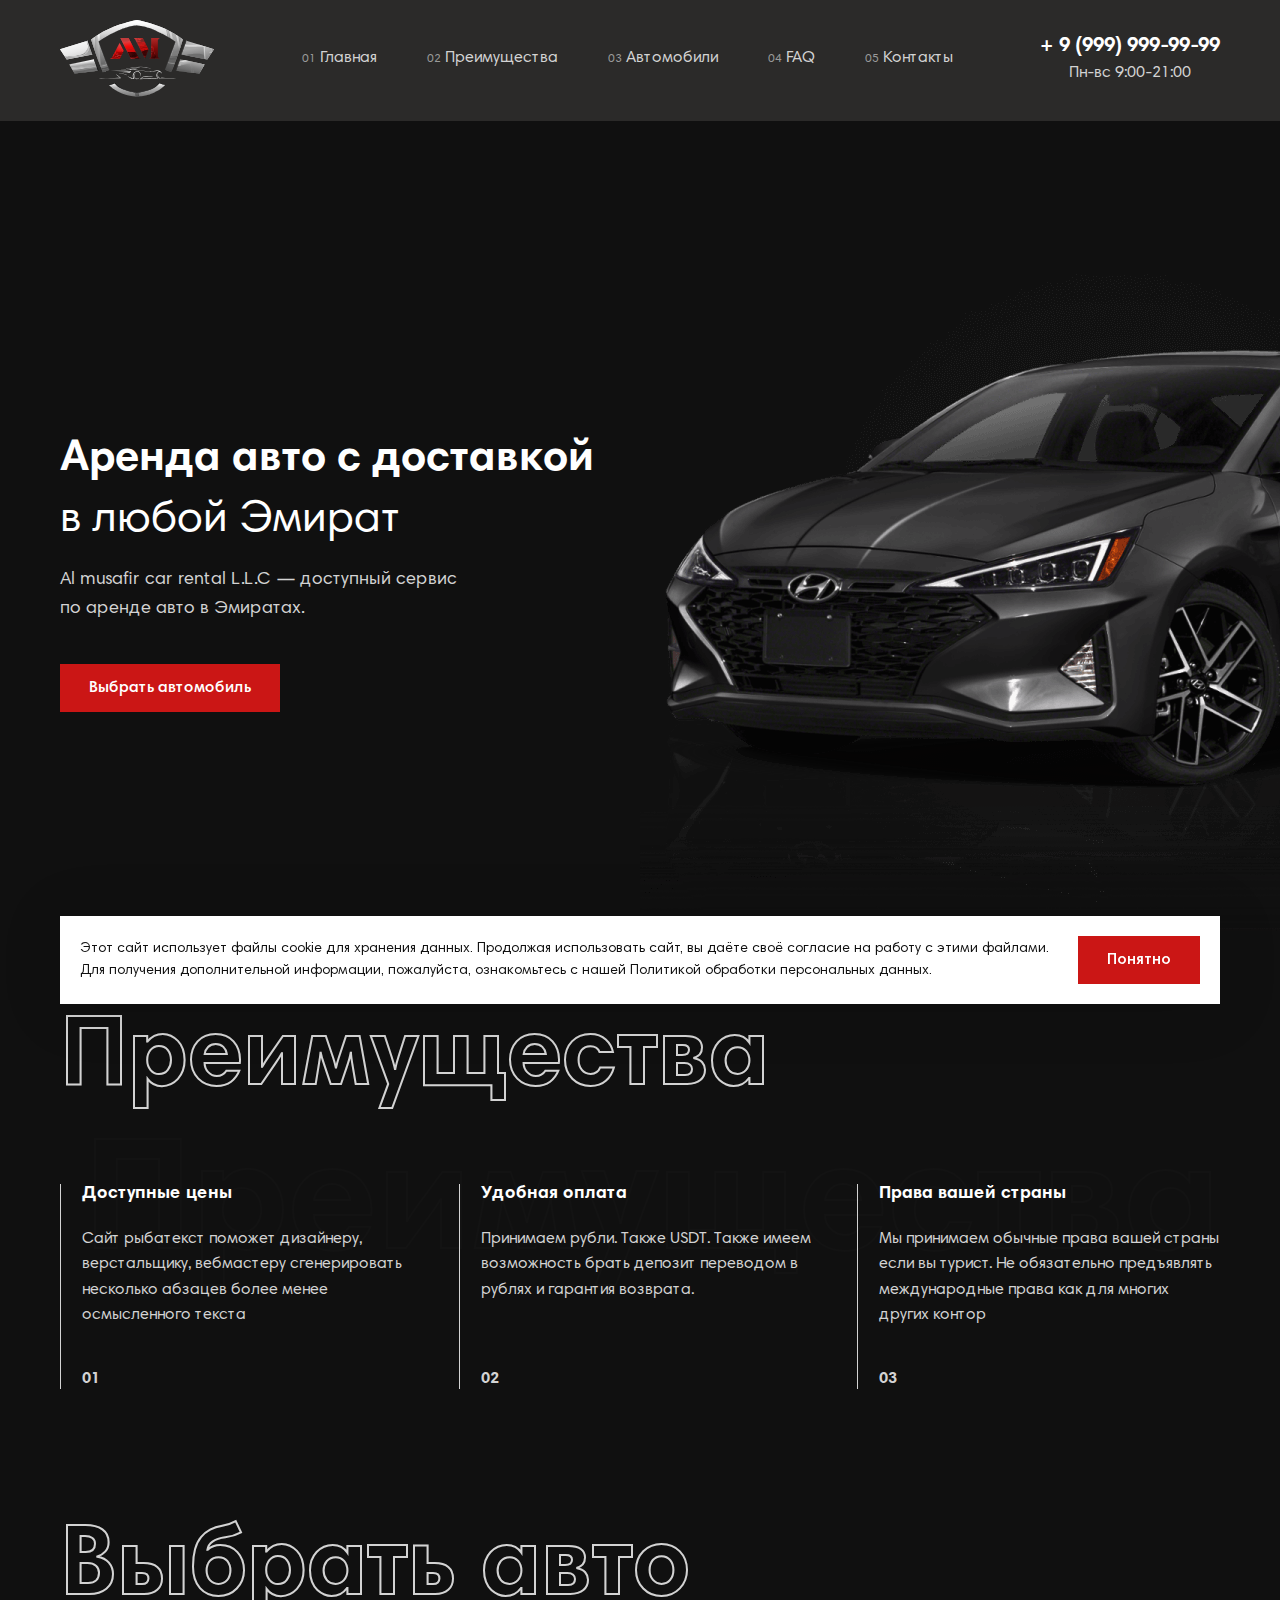
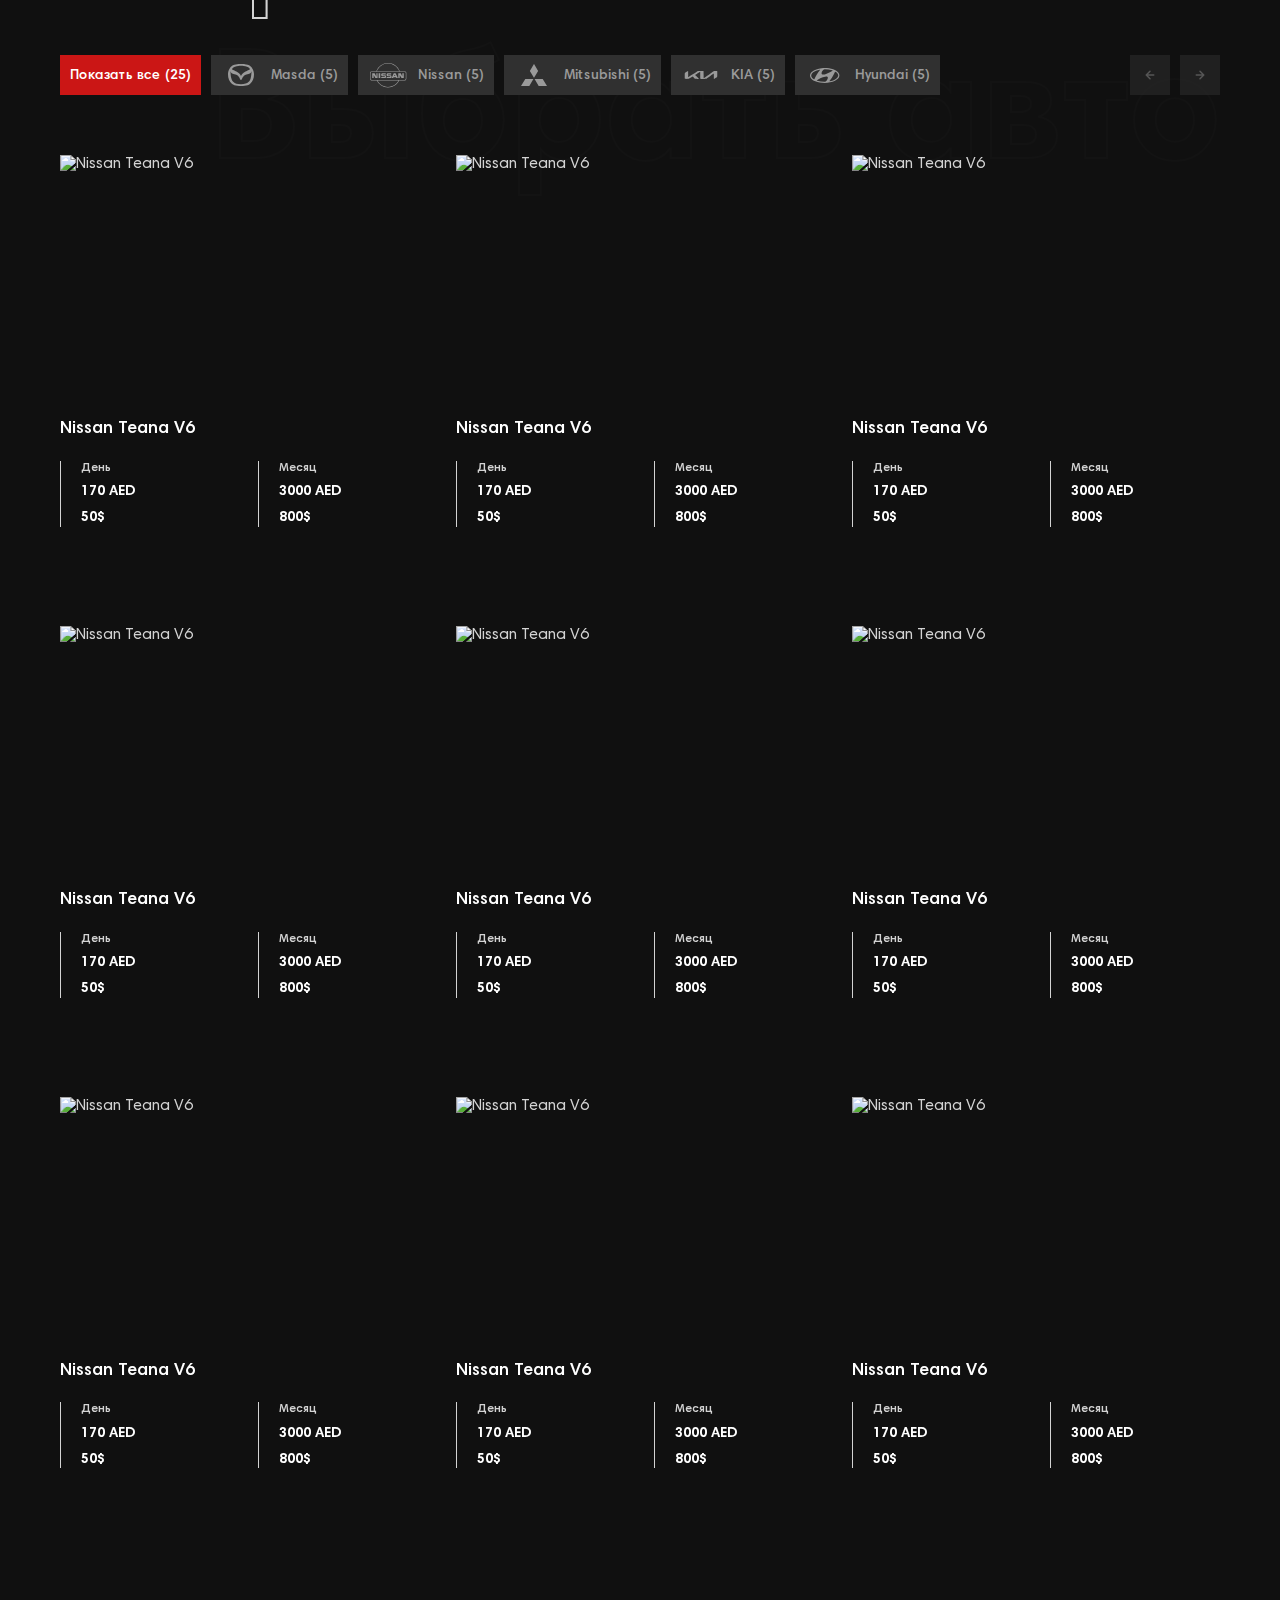
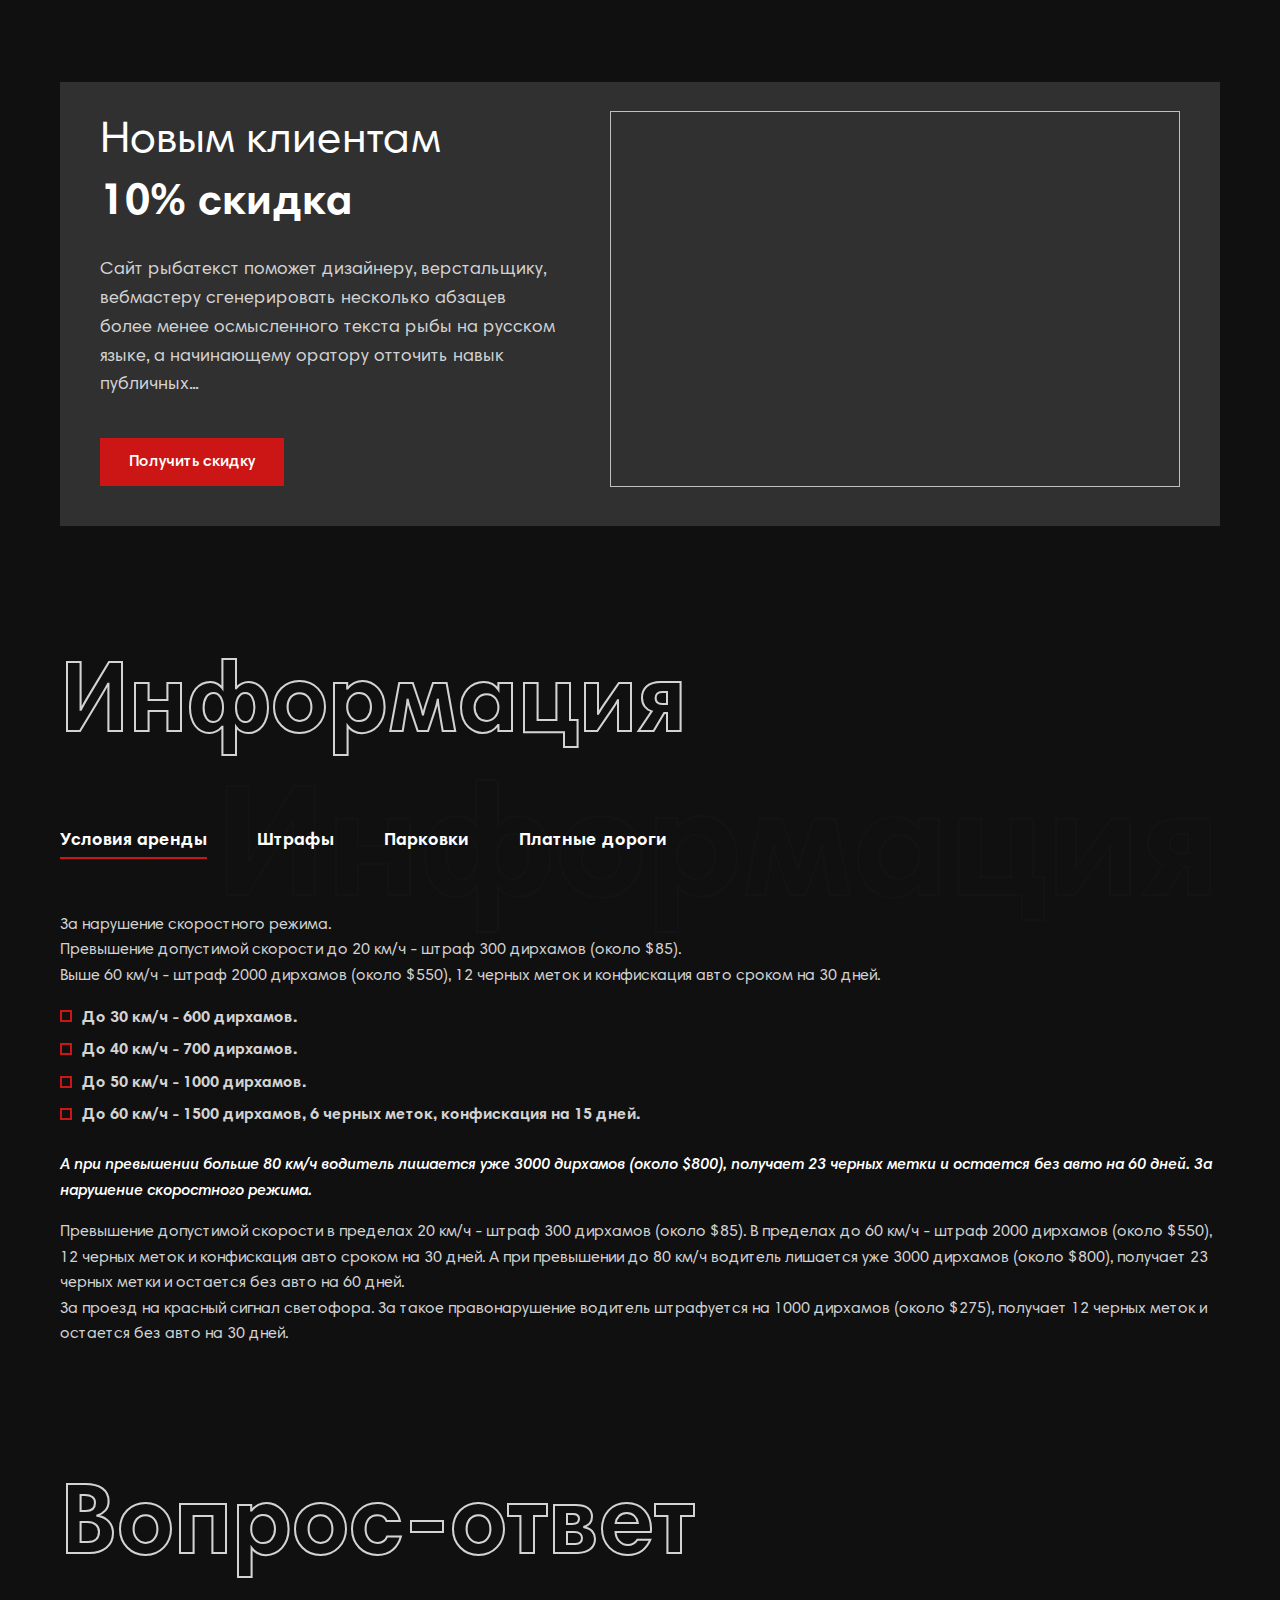
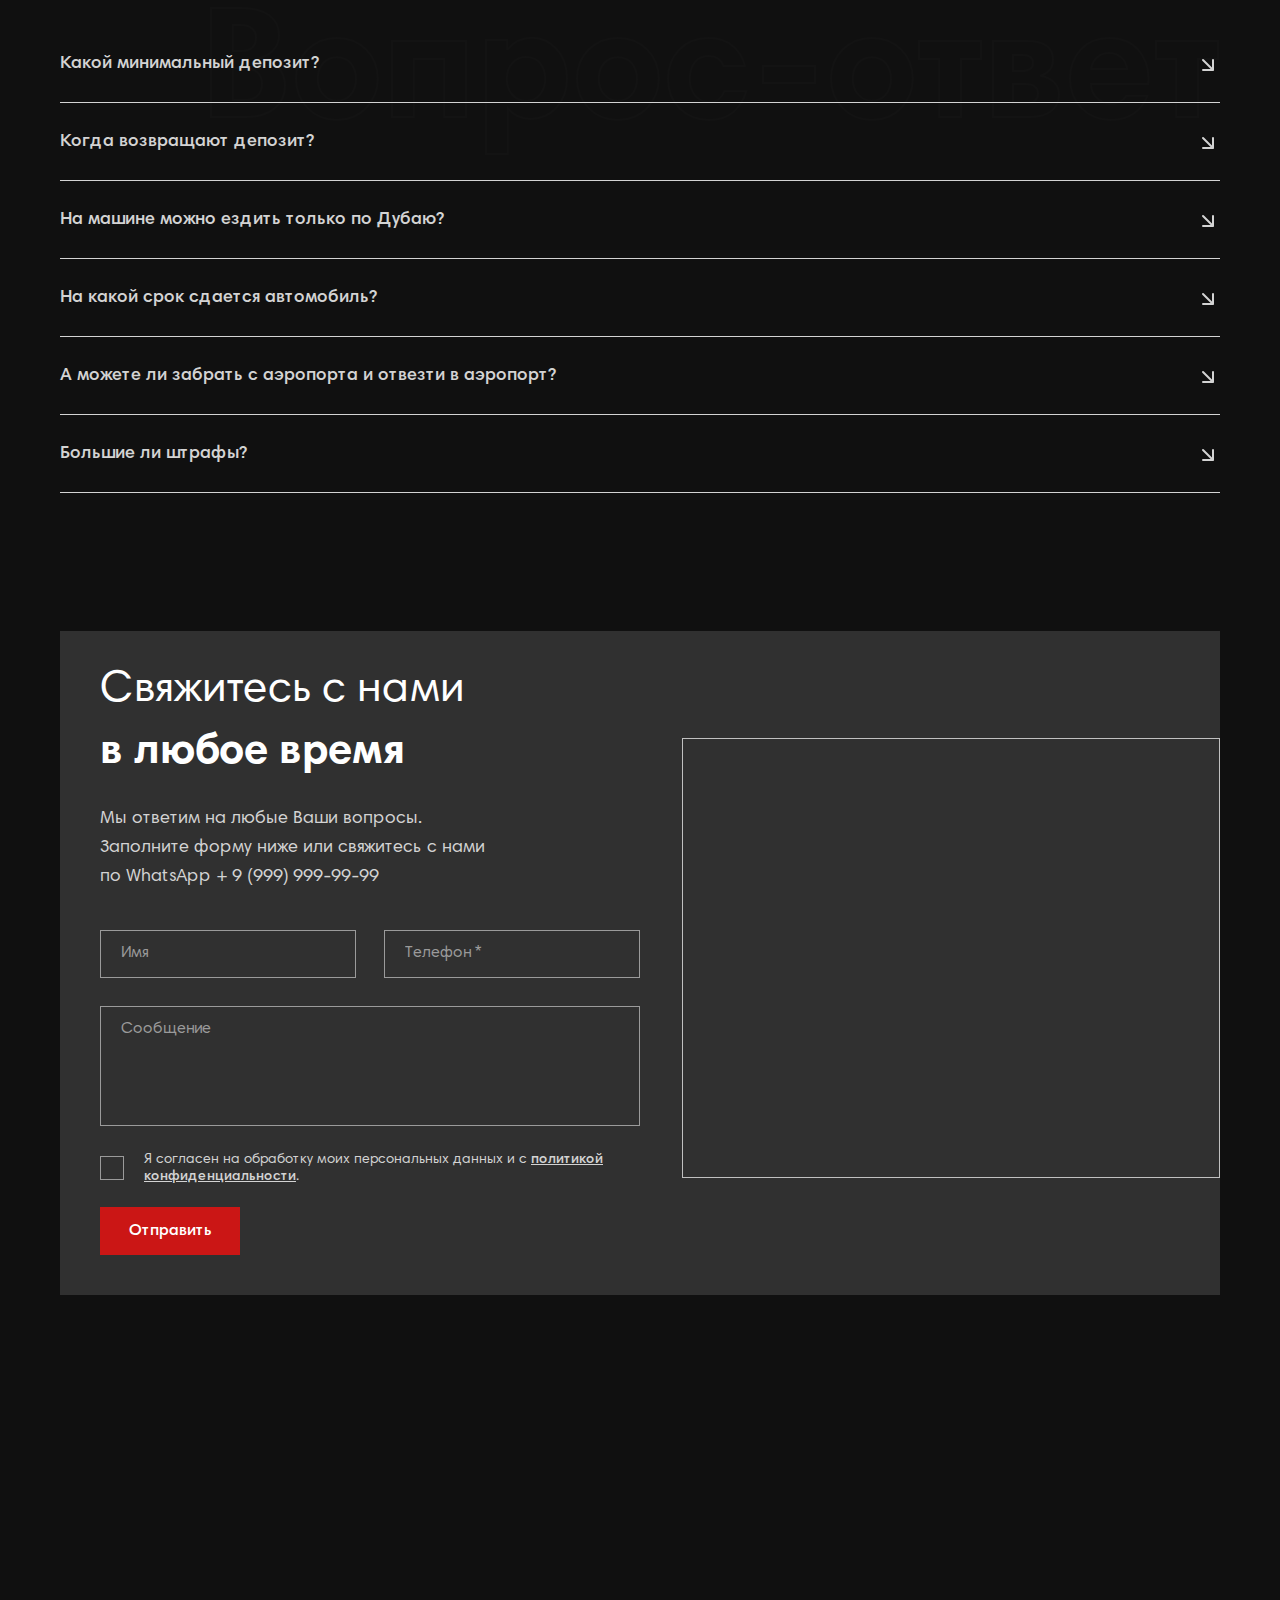
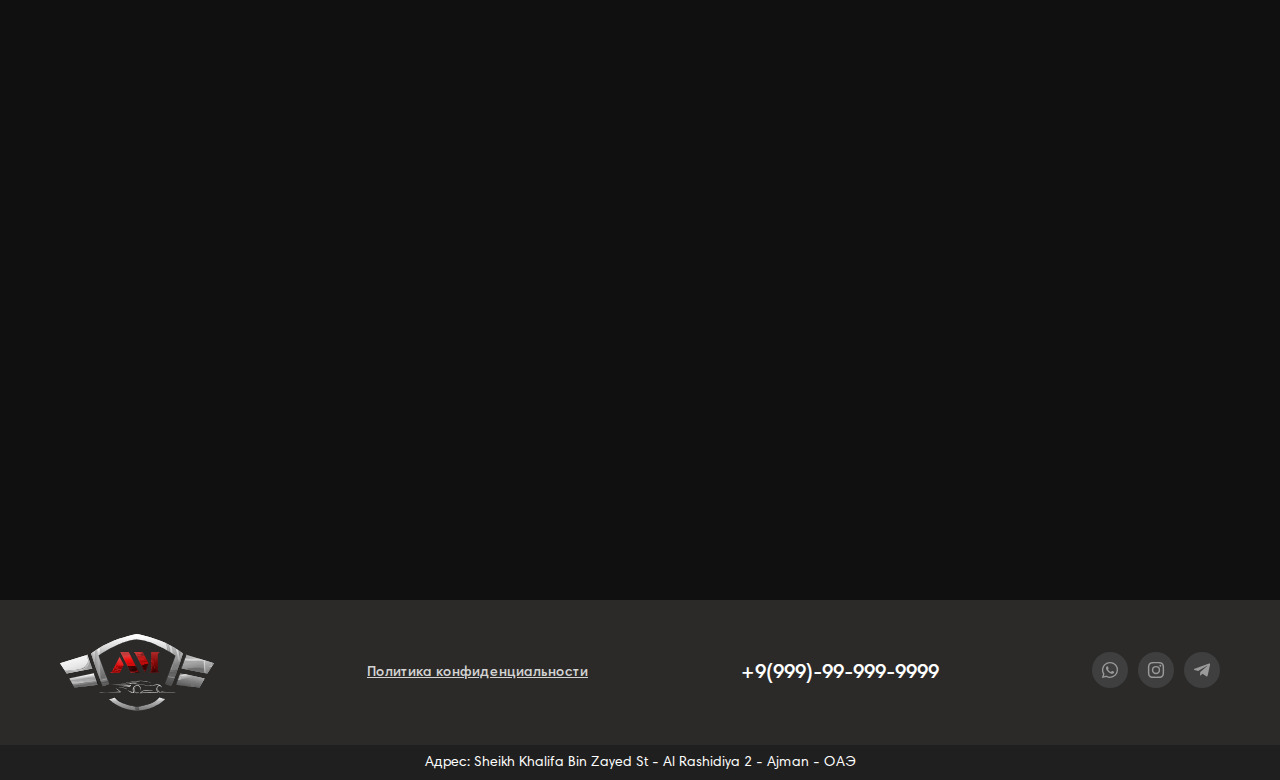
<file: index.html>
<!DOCTYPE html>
<html class="page" lang="ru">

<head>
  <meta charset="UTF-8">
  <meta http-equiv="X-UA-Compatible" content="IE=edge">
  <meta name="viewport" content="width=device-width, initial-scale=1.0">
  <title>Главная страница</title>
  <meta name="description" content="Page">
  <link rel="stylesheet" href="css/libs.min.css?v=1.0.5">
  <link rel="stylesheet" href="css/style.min.css?v=1.0.5">
  <link rel="preload" href="fonts/HarmoniaSansProCyr-Regular.woff2" as="font" type="font/woff2" crossorigin>
  <link rel="preload" href="fonts/HarmoniaSansProCyr-Italic.woff2" as="font" type="font/woff2" crossorigin>
  <link rel="preload" href="fonts/HarmoniaSansProCyr-SemiBd.woff2" as="font" type="font/woff2" crossorigin>
  <link rel="preload" href="fonts/HarmoniaSansProCyr-SemiBdIt.woff2" as="font" type="font/woff2" crossorigin>
  <link rel="preload" href="fonts/HarmoniaSansProCyr-Bold.woff2" as="font" type="font/woff2" crossorigin>
  <link rel="apple-touch-icon" sizes="180x180" href="img/favicon/apple-touch-icon.png">
  <link rel="icon" type="image/png" sizes="32x32" href="img/favicon/favicon-32x32.png">
  <link rel="icon" type="image/png" sizes="16x16" href="img/favicon/favicon-16x16.png">
  <link rel="manifest" href="img/favicon/site.webmanifest">
  <link rel="mask-icon" href="img/favicon/safari-pinned-tab.svg" color="#101010">
  <link rel="shortcut icon" href="img/favicon/favicon.ico">
  <meta name="msapplication-TileColor" content="#101010">
  <meta name="msapplication-config" content="img/favicon/browserconfig.xml">
  <meta name="theme-color" content="#ffffff">
  <style>
    a {
      color: #d3d3d3;
    }

  </style>
</head>

<body class="page__body">
  <div class="page__wrapper">
    <header class="header">
      <div class="container header__container">
        <a class="logo header__logo" href="./">
          <img src="img/logo.svg" width="154" height="78" alt="AM">
        </a>
        <nav class="nav header__nav" data-burger-target>
          <div class="nav__inner">
            <button class="button-icon nav__button-close" data-burger-close aria-label="Закрыть">
              <span class="icon" aria-hidden="true">
                <svg>
                  <use xlink:href="img/sprite.svg#close"></use>
                </svg>
              </span>
            </button>
            <ul class="nav__list">
              <li>
                <a href="./#">Главная</a>
              </li>
              <li>
                <a href="./#features">Преимущества</a>
              </li>
              <li>
                <a href="./#catalog">Автомобили</a>
              </li>
              <li>
                <a href="./#faq">FAQ</a>
              </li>
              <li>
                <a href="./#contacts">Контакты</a>
              </li>
            </ul>
            <div class="nav__contacts">
              <a class="nav__phone" href="tel:+99999999999">+ 9 (999) 999-99-99</a>
              <div class="socials nav__socials">
                <ul class="socials__list">
                  <li class="socials__item">
                    <a class="socials__link" href="#" target="_blank" aria-label="whatsapp">
                      <span class="icon" aria-hidden="true">
                        <svg>
                          <use xlink:href="img/sprite.svg#whatsapp"></use>
                        </svg>
                      </span>
                    </a>
                  </li>
                  <li class="socials__item">
                    <a class="socials__link" href="#" target="_blank" aria-label="instagram">
                      <span class="icon" aria-hidden="true">
                        <svg>
                          <use xlink:href="img/sprite.svg#instagram"></use>
                        </svg>
                      </span>
                    </a>
                  </li>
                  <li class="socials__item">
                    <a class="socials__link" href="#" target="_blank" aria-label="telegram">
                      <span class="icon" aria-hidden="true">
                        <svg>
                          <use xlink:href="img/sprite.svg#telegram"></use>
                        </svg>
                      </span>
                    </a>
                  </li>
                </ul>
              </div>
            </div>
          </div>
        </nav>
        <div class="header__contacts">
          <a class="header__phone" href="tel:+99999999999">+ 9 (999) 999-99-99</a>
          <span class="header__worktime">Пн-вс 9:00-21:00</span>
        </div>
        <button class="button-icon header__burger" data-burger>
          <span class="icon" aria-hidden="true">
            <svg>
              <use xlink:href="img/sprite.svg#burger"></use>
            </svg>
          </span>
        </button>
      </div>
    </header><!-- .main-->
    <main class="main page__main"><!-- .hero-->
      <section class="hero scroll-section" id="hero">
        <div class="container hero__inner">
          <div class="hero__content">
            <h1 class="title-200 hero__title">Аренда авто с&nbsp;доставкой <span>в&nbsp;любой&nbsp;Эмират</span>
            </h1>
            <div class="fz-300 lh-400 content hero__text">
              <p>Al&nbsp;musafir car rental L.L.C&nbsp;&mdash; доступный
                <br class="mobile">сервис по&nbsp;аренде авто в&nbsp;Эмиратах.
              </p>
            </div>
            <a class="button hero__button" href="./#catalog">Выбрать автомобиль</a>
          </div>
          <div class="hero__image">
            <img src="img/hero-img.png" srcset="img/hero-img-2x.png 2x" width="960" height="720" alt="Hyundai">
          </div>
        </div>
      </section><!-- / .hero--><!-- .features-->
      <section class="section features scroll-section" id="features">
        <div class="container">
          <div class="section__top">
            <h2 class="section-title" aria-label="Преимущества">Преимущества</h2>
          </div>
          <ul class="features__list">
            <li class="features__item">
              <div class="feature-card">
                <h3 class="feature-card__title">Доступные цены</h3>
                <div class="lh-400 content feature-card__content">
                  <p>Сайт рыбатекст поможет дизайнеру, верстальщику, вебмастеру сгенерировать несколько абзацев более менее осмысленного текста</p>
                </div>
              </div>
            </li>
            <li class="features__item">
              <div class="feature-card">
                <h3 class="feature-card__title">Удобная оплата</h3>
                <div class="lh-400 content feature-card__content">
                  <p>Принимаем рубли. Также USDT. Также имеем возможность брать депозит переводом в рублях и гарантия возврата.</p>
                </div>
              </div>
            </li>
            <li class="features__item">
              <div class="feature-card">
                <h3 class="feature-card__title">Права вашей страны</h3>
                <div class="lh-400 content feature-card__content">
                  <p>Мы принимаем обычные права вашей страны если вы турист. Не обязательно предъявлять международные права как для многих других контор</p>
                </div>
              </div>
            </li>
          </ul>
        </div>
      </section><!-- / .features--><!-- .catalog-->
      <section class="section catalog scroll-section" id="catalog">
        <div class="container">
          <h2 class="section-title catalog__title" aria-label="Выбрать авто">Выбрать авто</h2>
          <div class="catalog__wrapper">
            <div class="catalog__top">
              <ul class="catalog__tabs">
                <li>
                  <button class="catalog__tabs-button active" data-category="all">
                    <span>Показать все (25)</span>
                  </button>
                </li>
                <li>
                  <button class="catalog__tabs-button" data-category="mazda">
                    <span class="icon" aria-hidden="true">
                      <svg>
                        <use xlink:href="img/sprite.svg#mazda"></use>
                      </svg>
                    </span>
                    <span>Masda (5)</span>
                  </button>
                </li>
                <li>
                  <button class="catalog__tabs-button" data-category="nissan">
                    <span class="icon" aria-hidden="true">
                      <svg>
                        <use xlink:href="img/sprite.svg#nissan"></use>
                      </svg>
                    </span>
                    <span>Nissan (5)</span>
                  </button>
                </li>
                <li>
                  <button class="catalog__tabs-button" data-category="mitsubishi">
                    <span class="icon" aria-hidden="true">
                      <svg>
                        <use xlink:href="img/sprite.svg#mitsubishi"></use>
                      </svg>
                    </span>
                    <span>Mitsubishi (5)</span>
                  </button>
                </li>
                <li>
                  <button class="catalog__tabs-button" data-category="kia">
                    <span class="icon" aria-hidden="true">
                      <svg>
                        <use xlink:href="img/sprite.svg#kia"></use>
                      </svg>
                    </span>
                    <span>KIA (5)</span>
                  </button>
                </li>
                <li>
                  <button class="catalog__tabs-button" data-category="hyundai">
                    <span class="icon" aria-hidden="true">
                      <svg>
                        <use xlink:href="img/sprite.svg#hyundai"></use>
                      </svg>
                    </span>
                    <span>Hyundai (5)</span>
                  </button>
                </li>
              </ul>
            </div>
            <div class="splide" id="catalog-carousel">
              <div class="splide__track">
                <ul class="catalog__list splide__list">
                  <li class="catalog__item splide__slide" data-category="kia">
                    <div class="card">
                      <div class="card__image">
                        <img class="lazy" data-src="img/car-01.png" data-srcset="img/car-01-2x.png 2x" width="368" height="240" alt="Nissan Teana V6">
                      </div>
                      <p class="card__title">Nissan Teana V6</p>
                      <ul class="card__prices">
                        <li class="card__price">
                          <span class="card__price-key">День</span>
                          <span class="card__price-value">170 AED</span>
                          <span class="card__price-value">50$</span>
                        </li>
                        <li class="card__price">
                          <span class="card__price-key">Месяц</span>
                          <span class="card__price-value">3000 AED</span>
                          <span class="card__price-value">800$</span>
                        </li>
                      </ul>
                      <button class="button card__button" data-modal-open="modal-request">Заказать автомобиль</button>
                    </div>
                  </li>
                  <li class="catalog__item splide__slide" data-category="mazda">
                    <div class="card">
                      <div class="card__image">
                        <img class="lazy" data-src="img/car-02.png" data-srcset="img/car-02-2x.png 2x" width="368" height="240" alt="Nissan Teana V6">
                      </div>
                      <p class="card__title">Nissan Teana V6</p>
                      <ul class="card__prices">
                        <li class="card__price">
                          <span class="card__price-key">День</span>
                          <span class="card__price-value">170 AED</span>
                          <span class="card__price-value">50$</span>
                        </li>
                        <li class="card__price">
                          <span class="card__price-key">Месяц</span>
                          <span class="card__price-value">3000 AED</span>
                          <span class="card__price-value">800$</span>
                        </li>
                      </ul>
                      <button class="button card__button" data-modal-open="modal-request">Заказать автомобиль</button>
                    </div>
                  </li>
                  <li class="catalog__item splide__slide" data-category="nissan">
                    <div class="card">
                      <div class="card__image">
                        <img class="lazy" data-src="img/car-03.png" data-srcset="img/car-03-2x.png 2x" width="368" height="240" alt="Nissan Teana V6">
                      </div>
                      <p class="card__title">Nissan Teana V6</p>
                      <ul class="card__prices">
                        <li class="card__price">
                          <span class="card__price-key">День</span>
                          <span class="card__price-value">170 AED</span>
                          <span class="card__price-value">50$</span>
                        </li>
                        <li class="card__price">
                          <span class="card__price-key">Месяц</span>
                          <span class="card__price-value">3000 AED</span>
                          <span class="card__price-value">800$</span>
                        </li>
                      </ul>
                      <button class="button card__button" data-modal-open="modal-request">Заказать автомобиль</button>
                    </div>
                  </li>
                  <li class="catalog__item splide__slide" data-category="kia">
                    <div class="card">
                      <div class="card__image">
                        <img class="lazy" data-src="img/car-04.png" data-srcset="img/car-04-2x.png 2x" width="368" height="240" alt="Nissan Teana V6">
                      </div>
                      <p class="card__title">Nissan Teana V6</p>
                      <ul class="card__prices">
                        <li class="card__price">
                          <span class="card__price-key">День</span>
                          <span class="card__price-value">170 AED</span>
                          <span class="card__price-value">50$</span>
                        </li>
                        <li class="card__price">
                          <span class="card__price-key">Месяц</span>
                          <span class="card__price-value">3000 AED</span>
                          <span class="card__price-value">800$</span>
                        </li>
                      </ul>
                      <button class="button card__button" data-modal-open="modal-request">Заказать автомобиль</button>
                    </div>
                  </li>
                  <li class="catalog__item splide__slide" data-category="mitsubishi">
                    <div class="card">
                      <div class="card__image">
                        <img class="lazy" data-src="img/car-05.png" data-srcset="img/car-05-2x.png 2x" width="368" height="240" alt="Nissan Teana V6">
                      </div>
                      <p class="card__title">Nissan Teana V6</p>
                      <ul class="card__prices">
                        <li class="card__price">
                          <span class="card__price-key">День</span>
                          <span class="card__price-value">170 AED</span>
                          <span class="card__price-value">50$</span>
                        </li>
                        <li class="card__price">
                          <span class="card__price-key">Месяц</span>
                          <span class="card__price-value">3000 AED</span>
                          <span class="card__price-value">800$</span>
                        </li>
                      </ul>
                      <button class="button card__button" data-modal-open="modal-request">Заказать автомобиль</button>
                    </div>
                  </li>
                  <li class="catalog__item splide__slide" data-category="hyundai">
                    <div class="card">
                      <div class="card__image">
                        <img class="lazy" data-src="img/car-06.png" data-srcset="img/car-06-2x.png 2x" width="368" height="240" alt="Nissan Teana V6">
                      </div>
                      <p class="card__title">Nissan Teana V6</p>
                      <ul class="card__prices">
                        <li class="card__price">
                          <span class="card__price-key">День</span>
                          <span class="card__price-value">170 AED</span>
                          <span class="card__price-value">50$</span>
                        </li>
                        <li class="card__price">
                          <span class="card__price-key">Месяц</span>
                          <span class="card__price-value">3000 AED</span>
                          <span class="card__price-value">800$</span>
                        </li>
                      </ul>
                      <button class="button card__button" data-modal-open="modal-request">Заказать автомобиль</button>
                    </div>
                  </li>
                  <li class="catalog__item splide__slide" data-category="hyundai">
                    <div class="card">
                      <div class="card__image">
                        <img class="lazy" data-src="img/car-04.png" data-srcset="img/car-04-2x.png 2x" width="368" height="240" alt="Nissan Teana V6">
                      </div>
                      <p class="card__title">Nissan Teana V6</p>
                      <ul class="card__prices">
                        <li class="card__price">
                          <span class="card__price-key">День</span>
                          <span class="card__price-value">170 AED</span>
                          <span class="card__price-value">50$</span>
                        </li>
                        <li class="card__price">
                          <span class="card__price-key">Месяц</span>
                          <span class="card__price-value">3000 AED</span>
                          <span class="card__price-value">800$</span>
                        </li>
                      </ul>
                      <button class="button card__button" data-modal-open="modal-request">Заказать автомобиль</button>
                    </div>
                  </li>
                  <li class="catalog__item splide__slide" data-category="hyundai">
                    <div class="card">
                      <div class="card__image">
                        <img class="lazy" data-src="img/car-05.png" data-srcset="img/car-05-2x.png 2x" width="368" height="240" alt="Nissan Teana V6">
                      </div>
                      <p class="card__title">Nissan Teana V6</p>
                      <ul class="card__prices">
                        <li class="card__price">
                          <span class="card__price-key">День</span>
                          <span class="card__price-value">170 AED</span>
                          <span class="card__price-value">50$</span>
                        </li>
                        <li class="card__price">
                          <span class="card__price-key">Месяц</span>
                          <span class="card__price-value">3000 AED</span>
                          <span class="card__price-value">800$</span>
                        </li>
                      </ul>
                      <button class="button card__button" data-modal-open="modal-request">Заказать автомобиль</button>
                    </div>
                  </li>
                  <li class="catalog__item splide__slide" data-category="hyundai">
                    <div class="card">
                      <div class="card__image">
                        <img class="lazy" data-src="img/car-06.png" data-srcset="img/car-06-2x.png 2x" width="368" height="240" alt="Nissan Teana V6">
                      </div>
                      <p class="card__title">Nissan Teana V6</p>
                      <ul class="card__prices">
                        <li class="card__price">
                          <span class="card__price-key">День</span>
                          <span class="card__price-value">170 AED</span>
                          <span class="card__price-value">50$</span>
                        </li>
                        <li class="card__price">
                          <span class="card__price-key">Месяц</span>
                          <span class="card__price-value">3000 AED</span>
                          <span class="card__price-value">800$</span>
                        </li>
                      </ul>
                      <button class="button card__button" data-modal-open="modal-request">Заказать автомобиль</button>
                    </div>
                  </li>
                </ul>
              </div>
              <div class="catalog__bottom">
                <div class="splide__arrows catalog__nav">
                  <button class="splide__arrow splide__arrow--prev button-icon button-icon--dark">
                    <span class="icon" aria-hidden="true">
                      <svg>
                        <use xlink:href="img/sprite.svg#arrow-left"></use>
                      </svg>
                    </span>
                  </button>
                  <button class="splide__arrow splide__arrow--next button-icon button-icon--dark">
                    <span class="icon" aria-hidden="true">
                      <svg>
                        <use xlink:href="img/sprite.svg#arrow-right"></use>
                      </svg>
                    </span>
                  </button>
                </div>
              </div>
            </div>
          </div>
        </div>
      </section><!-- / .catalog--><!-- .discount-->
      <section class="section discount">
        <div class="container">
          <div class="discount__wrapper">
            <div class="discount__content">
              <h2 class="title-200 discount__title">
                <span>Новым клиентам</span> 10%&nbsp;скидка
              </h2>
              <div class="content">
                <p>Сайт рыбатекст поможет дизайнеру, верстальщику, вебмастеру сгенерировать несколько абзацев более менее осмысленного текста рыбы на русском языке, а начинающему оратору отточить навык публичных...</p>
              </div>
              <button class="button discount__button" data-modal-open="modal-discount">Получить скидку</button>
            </div>
            <div class="discount__image">
              <img class="lazy" data-src="img/discount-img.png" data-srcset="img/discount-img-2x.png 2x" width="570" height="376" alt="">
            </div>
          </div>
        </div>
      </section><!-- / .disocunt--><!-- .information-->
      <section class="section information scroll-section" id="information">
        <div class="container">
          <div class="section__top">
            <h2 class="section-title" aria-label="Информация">Информация</h2>
          </div>
          <div class="information__wrapper">
            <ul class="information__tabs" data-tabs>
              <li>
                <a href="#conditions" data-tabby-default>Условия аренды</a>
              </li>
              <li>
                <a href="#fines">Штрафы</a>
              </li>
              <li>
                <a href="#parking">Парковки</a>
              </li>
              <li>
                <a href="#roads">Платные дороги</a>
              </li>
            </ul>
            <div class="information__body">
              <div class="lh-400 content information__content" id="conditions">
                <p>За нарушение скоростного режима.
                  <br>Превышение допустимой скорости до 20 км/ч - штраф 300 дирхамов (около $85).
                  <br>Выше 60 км/ч - штраф 2000 дирхамов (около $550), 12 черных меток и конфискация авто сроком на 30 дней.
                </p>
                <ul>
                  <li>
                    <b>До 30 км/ч - 600 дирхамов.</b>
                  </li>
                  <li>
                    <b>До 40 км/ч - 700 дирхамов.</b>
                  </li>
                  <li>
                    <b>До 50 км/ч - 1000 дирхамов.</b>
                  </li>
                  <li>
                    <b>До 60 км/ч - 1500 дирхамов, 6 черных меток, конфискация на 15 дней.</b>
                  </li>
                </ul>
                <p style="font-style: italic; color: var(--color-secondaryText); font-weight: 600">А при превышении больше 80 км/ч водитель лишается уже 3000 дирхамов (около $800), получает 23 черных метки и остается без авто на 60 дней. За нарушение скоростного режима.</p>
                <p>Превышение допустимой скорости в пределах 20 км/ч - штраф 300 дирхамов (около $85). В пределах до 60 км/ч - штраф 2000 дирхамов (около $550), 12 черных меток и конфискация авто сроком на 30 дней. А при превышении до 80 км/ч водитель лишается уже 3000 дирхамов (около $800), получает 23 черных метки и остается без авто на 60 дней.
                  <br>За проезд на красный сигнал светофора. За такое правонарушение водитель штрафуется на 1000 дирхамов (около $275), получает 12 черных меток и остается без авто на 30 дней.
                </p>
              </div>
              <div class="lh-400 content information__content" id="fines">
                <p>За нарушение скоростного режима.
                  <br>Превышение допустимой скорости до 20 км/ч - штраф 300 дирхамов (около $85).
                  <br>Выше 60 км/ч - штраф 2000 дирхамов (около $550), 12 черных меток и конфискация авто сроком на 30 дней.
                </p>
                <p style="font-style: italic; color: var(--color-secondaryText)">А при превышении больше 80 км/ч водитель лишается уже 3000 дирхамов (около $800), получает 23 черных метки и остается без авто на 60 дней. За нарушение скоростного режима.</p>
                <p>Превышение допустимой скорости в пределах 20 км/ч - штраф 300 дирхамов (около $85). В пределах до 60 км/ч - штраф 2000 дирхамов (около $550), 12 черных меток и конфискация авто сроком на 30 дней. А при превышении до 80 км/ч водитель лишается уже 3000 дирхамов (около $800), получает 23 черных метки и остается без авто на 60 дней.
                  <br>За проезд на красный сигнал светофора. За такое правонарушение водитель штрафуется на 1000 дирхамов (около $275), получает 12 черных меток и остается без авто на 30 дней.
                </p>
              </div>
              <div class="lh-400 content information__content" id="parking">
                <ul>
                  <li>
                    <b>До 30 км/ч - 600 дирхамов.</b>
                  </li>
                  <li>
                    <b>До 40 км/ч - 700 дирхамов.</b>
                  </li>
                  <li>
                    <b>До 50 км/ч - 1000 дирхамов.</b>
                  </li>
                  <li>
                    <b>До 60 км/ч - 1500 дирхамов, 6 черных меток, конфискация на 15 дней.</b>
                  </li>
                </ul>
                <p style="font-style: italic; color: var(--color-secondaryText)">А при превышении больше 80 км/ч водитель лишается уже 3000 дирхамов (около $800), получает 23 черных метки и остается без авто на 60 дней. За нарушение скоростного режима.</p>
                <p>Превышение допустимой скорости в пределах 20 км/ч - штраф 300 дирхамов (около $85). В пределах до 60 км/ч - штраф 2000 дирхамов (около $550), 12 черных меток и конфискация авто сроком на 30 дней. А при превышении до 80 км/ч водитель лишается уже 3000 дирхамов (около $800), получает 23 черных метки и остается без авто на 60 дней.
                  <br>За проезд на красный сигнал светофора. За такое правонарушение водитель штрафуется на 1000 дирхамов (около $275), получает 12 черных меток и остается без авто на 30 дней.
                </p>
              </div>
              <div class="lh-400 content information__content" id="roads">
                <p>За нарушение скоростного режима.
                  <br>Превышение допустимой скорости до 20 км/ч - штраф 300 дирхамов (около $85).
                  <br>Выше 60 км/ч - штраф 2000 дирхамов (около $550), 12 черных меток и конфискация авто сроком на 30 дней.
                </p>
                <ul>
                  <li>
                    <b>До 30 км/ч - 600 дирхамов.</b>
                  </li>
                  <li>
                    <b>До 40 км/ч - 700 дирхамов.</b>
                  </li>
                  <li>
                    <b>До 50 км/ч - 1000 дирхамов.</b>
                  </li>
                  <li>
                    <b>До 60 км/ч - 1500 дирхамов, 6 черных меток, конфискация на 15 дней.</b>
                  </li>
                </ul>
              </div>
            </div>
          </div>
        </div>
      </section><!-- / .information--><!-- .faq-->
      <section class="section faq scroll-section" id="faq">
        <div class="container">
          <div class="section__top faq__top">
            <h2 class="section-title" aria-label="Вопрос-ответ">Вопрос-ответ</h2>
          </div>
          <div class="accordion-container">
            <div class="ac">
              <h3 class="ac-header">
                <button class="fw-600 fz-300 ac-trigger" type="button">
                  <span>Какой минимальный депозит?</span>
                  <span class="icon" aria-hidden="true">
                    <svg>
                      <use xlink:href="img/sprite.svg#lower-right-arrow"></use>
                    </svg>
                  </span>
                </button>
              </h3>
              <div class="ac-panel">
                <div class="lh-400 content">
                  <p>Через 15 дней, так как штрафы в ОАЭ приходят не сразу</p>
                </div>
              </div>
            </div>
            <div class="ac">
              <h3 class="ac-header">
                <button class="fw-600 fz-300 ac-trigger" type="button">
                  <span>Когда возвращают депозит?</span>
                  <span class="icon" aria-hidden="true">
                    <svg>
                      <use xlink:href="img/sprite.svg#lower-right-arrow"></use>
                    </svg>
                  </span>
                </button>
              </h3>
              <div class="ac-panel">
                <div class="lh-400 content">
                  <p>Через 15 дней, так как штрафы в ОАЭ приходят не сразу</p>
                </div>
              </div>
            </div>
            <div class="ac">
              <h3 class="ac-header">
                <button class="fw-600 fz-300 ac-trigger" type="button">
                  <span>На машине можно ездить только по Дубаю?</span>
                  <span class="icon" aria-hidden="true">
                    <svg>
                      <use xlink:href="img/sprite.svg#lower-right-arrow"></use>
                    </svg>
                  </span>
                </button>
              </h3>
              <div class="ac-panel">
                <div class="lh-400 content">
                  <p>Через 15 дней, так как штрафы в ОАЭ приходят не сразу</p>
                </div>
              </div>
            </div>
            <div class="ac">
              <h3 class="ac-header">
                <button class="fw-600 fz-300 ac-trigger" type="button">
                  <span>На какой срок сдается автомобиль?</span>
                  <span class="icon" aria-hidden="true">
                    <svg>
                      <use xlink:href="img/sprite.svg#lower-right-arrow"></use>
                    </svg>
                  </span>
                </button>
              </h3>
              <div class="ac-panel">
                <div class="lh-400 content">
                  <p>Через 15 дней, так как штрафы в ОАЭ приходят не сразу</p>
                </div>
              </div>
            </div>
            <div class="ac">
              <h3 class="ac-header">
                <button class="fw-600 fz-300 ac-trigger" type="button">
                  <span>А можете ли забрать с аэропорта и отвезти в аэропорт?</span>
                  <span class="icon" aria-hidden="true">
                    <svg>
                      <use xlink:href="img/sprite.svg#lower-right-arrow"></use>
                    </svg>
                  </span>
                </button>
              </h3>
              <div class="ac-panel">
                <div class="lh-400 content">
                  <p>Через 15 дней, так как штрафы в ОАЭ приходят не сразу</p>
                </div>
              </div>
            </div>
            <div class="ac">
              <h3 class="ac-header">
                <button class="fw-600 fz-300 ac-trigger" type="button">
                  <span>Большие ли штрафы?</span>
                  <span class="icon" aria-hidden="true">
                    <svg>
                      <use xlink:href="img/sprite.svg#lower-right-arrow"></use>
                    </svg>
                  </span>
                </button>
              </h3>
              <div class="ac-panel">
                <div class="lh-400 content">
                  <p>Через 15 дней, так как штрафы в ОАЭ приходят не сразу</p>
                </div>
              </div>
            </div>
          </div>
        </div>
      </section><!-- / .faq--><!-- .contacts-->
      <section class="section contacts scroll-section" id="contacts">
        <div class="container">
          <div class="contacts__wrapper">
            <div class="contacts__info">
              <h2 class="title-200 contacts__title">
                <span>Свяжитесь с&nbsp;нами</span> в&nbsp;любое время
              </h2>
              <div class="lh-400 fz-300 content">
                <p>Мы&nbsp;ответим на&nbsp;любые Ваши вопросы.
                  <br>Заполните форму ниже или свяжитесь с&nbsp;нами
                  <br>по&nbsp;WhatsApp + 9 (999) 999-99-99
                </p>
              </div>
              <form class="form contacts__form" action="#" autocomplete="off" novalidate="novalidate">
                <div class="form__row">
                  <div class="input">
                    <input class="input__control" type="text" name="name" placeholder="Имя">
                  </div>
                  <div class="input">
                    <input class="input__control" type="tel" name="phone" placeholder="Телефон *" data-inputmask="'mask': '+999999999[9][9][9][9][9][9][9]', 'greedy': false" required>
                  </div>
                </div>
                <div class="input input--textarea">
                  <textarea class="input__control" name="message" cols="30" rows="10" placeholder="Сообщение"></textarea>
                </div>
                <label class="checkbox">
                  <div class="checkbox__wrapper">
                    <input class="checkbox__input" type="checkbox" name="agree" value="1" required>
                    <div class="checkbox__toggle"></div>
                    <span class="checkbox__label">Я согласен на обработку моих персональных данных и с <a href="./policy.html">политикой конфиденциальности</a>.</span>
                  </div>
                </label>
                <button class="button form__button" type="submit">Отправить</button>
              </form>
            </div>
            <div class="contacts__image">
              <img class="lazy" data-src="img/contacts-img.png" data-srcset="img/contacts-img-2x.png 2x" width="538" height="440" alt="">
            </div>
          </div>
        </div>
      </section><!-- / .contacts--><!-- .map-->
      <div class="map">
        <iframe class="lazy" title="Карта" data-src="https://www.google.com/maps/embed?pb=!1m14!1m8!1m3!1d3604.3640392291863!2d55.4513099!3d25.3926222!3m2!1i1024!2i768!4f13.1!3m3!1m2!1s0x3e5f5917915631a1%3A0x4720715705b56fb2!2sAl%20musafir%20car%20rental%20L.L.C.!5e0!3m2!1sru!2sru!4v1689150224915!5m2!1sru!2sru" width="600" height="450" style="border:0;" allowfullscreen="" referrerpolicy="no-referrer-when-downgrade"></iframe>
      </div><!-- / .map-->
    </main><!-- / .main-->
    <footer class="footer">
      <div class="footer__top">
        <div class="container footer__container">
          <a class="logo footer__logo" href="./">
            <img loading="lazy" src="img/logo.svg" width="154" height="78" alt="AM">
          </a>
          <p class="footer__address">Адрес: Sheikh Khalifa Bin Zayed St
            <br class="tablet">- Al Rashidiya 2 - Ajman - ОАЭ
          </p>
          <div class="footer__nav">
            <ul class="footer__nav-list">
              <li>
                <a href="./policy.html">Политика конфиденциальности</a>
              </li>
            </ul>
          </div>
          <a class="footer__contact" href="tel:+99999999999">+9(999)-99-999-9999</a>
          <div class="socials footer__socials">
            <ul class="socials__list">
              <li class="socials__item">
                <a class="socials__link" href="#" target="_blank" aria-label="whatsapp">
                  <span class="icon" aria-hidden="true">
                    <svg>
                      <use xlink:href="img/sprite.svg#whatsapp"></use>
                    </svg>
                  </span>
                </a>
              </li>
              <li class="socials__item">
                <a class="socials__link" href="#" target="_blank" aria-label="instagram">
                  <span class="icon" aria-hidden="true">
                    <svg>
                      <use xlink:href="img/sprite.svg#instagram"></use>
                    </svg>
                  </span>
                </a>
              </li>
              <li class="socials__item">
                <a class="socials__link" href="#" target="_blank" aria-label="telegram">
                  <span class="icon" aria-hidden="true">
                    <svg>
                      <use xlink:href="img/sprite.svg#telegram"></use>
                    </svg>
                  </span>
                </a>
              </li>
            </ul>
          </div>
        </div>
      </div>
      <div class="footer__bottom">
        <div class="container">
          <p>Адрес: Sheikh Khalifa Bin Zayed St - Al Rashidiya 2 - Ajman - ОАЭ</p>
        </div>
      </div>
    </footer>
  </div>
  <div class="cookie">
    <div class="container">
      <div class="cookie__wrapper">
        <p class="cookie__text">Этот сайт использует файлы cookie для хранения данных. Продолжая использовать сайт, вы даёте своё согласие на работу с этими файлами. Для получения дополнительной информации, пожалуйста, ознакомьтесь с нашей Политикой обработки персональных данных.</p>
        <button class="button cookie__button">Понятно</button>
      </div>
    </div>
  </div>
  <div class="modal" id="modal-thanks" aria-hidden="true" data-modal>
    <div class="modal__overlay" tabindex="-1" data-modal-close>
      <div class="modal__container">
        <div class="modal__content" role="dialog" aria-modal="true" aria-labelledby="#">
          <button class="button-icon button-icon--dark modal__close" data-modal-close aria-label="Закрыть">
            <span class="icon" aria-hidden="true">
              <svg>
                <use xlink:href="img/sprite.svg#close"></use>
              </svg>
            </span>
          </button>
          <div class="thanks">
            <div class="icon thanks__icon" aria-hidden="true">
              <img src="img/icons/thanks.svg" alt="">
            </div>
            <div class="thanks__title">Спасибо!
              <br>
              <span>Ваша заявка отправлена!</span>
            </div>
            <div class="thanks__text">
              <b>Долго ждать?</b>
              <br>Наберите прямо сейчас:
            </div>
            <a class="thanks__phone" href="tel:+99999999999">+ 9 (999) 999-99-99</a>
            <button class="button thanks__button" data-modal-close>Перейти на главную</button>
          </div>
        </div>
      </div>
    </div>
  </div>
  <div class="modal" id="modal-discount" aria-hidden="true" data-modal>
    <div class="modal__overlay" tabindex="-1" data-modal-close>
      <div class="modal__container">
        <div class="modal__content" role="dialog" aria-modal="true" aria-labelledby="#">
          <button class="button-icon button-icon--dark modal__close" data-modal-close aria-label="Закрыть">
            <span class="icon" aria-hidden="true">
              <svg>
                <use xlink:href="img/sprite.svg#close"></use>
              </svg>
            </span>
          </button>
          <div class="modal__wrapper">
            <div class="modal__left">
              <div class="modal__title">
                <span>Получить</span> скидку 10%
              </div>
              <div class="modal__text">Заполните форму для получения скидки.
                <br>Наш менеджер свяжется с Вами в близжайшее время.
              </div>
              <form class="form modal__form" action="#" autocomplete="off" novalidate="novalidate">
                <div class="input">
                  <input class="input__control" type="text" name="name" placeholder="Имя">
                </div>
                <div class="input">
                  <input class="input__control" type="tel" name="phone" placeholder="Телефон *" data-inputmask="'mask': '+999999999[9][9][9][9][9][9][9]', 'greedy': false" required>
                </div>
                <label class="checkbox">
                  <div class="checkbox__wrapper">
                    <input class="checkbox__input" type="checkbox" name="agree" value="1" required>
                    <div class="checkbox__toggle"></div>
                    <span class="checkbox__label">Я согласен на обработку моих персональных данных и с <a href="./policy.html">политикой конфиденциальности</a>.</span>
                  </div>
                </label>
                <button class="button form__button" type="submit">Получить скидку</button>
              </form>
            </div>
          </div>
        </div>
      </div>
    </div>
  </div>
  <div class="modal modal--request" id="modal-request" aria-hidden="true" data-modal>
    <div class="modal__overlay" tabindex="-1" data-modal-close>
      <div class="modal__container">
        <div class="modal__content" role="dialog" aria-modal="true" aria-labelledby="#">
          <button class="button-icon button-icon--dark modal__close" data-modal-close aria-label="Закрыть">
            <span class="icon" aria-hidden="true">
              <svg>
                <use xlink:href="img/sprite.svg#close"></use>
              </svg>
            </span>
          </button>
          <div class="modal__wrapper">
            <div class="modal__left">
              <div class="modal__title">
                <span>Заказать</span> Nissan Teana V6 2020
              </div>
              <div class="modal__text">Сайт рыбатекст поможет дизайнеру, верстальщику, вебмастеру сгенерировать несколько абзацев более менее осмысленного текста</div>
              <form class="form modal__form" action="#" autocomplete="off" novalidate="novalidate">
                <div class="input">
                  <input class="input__control" type="text" name="name" placeholder="Имя">
                </div>
                <div class="input">
                  <input class="input__control" type="tel" name="phone" placeholder="Телефон *" data-inputmask="'mask': '+999999999[9][9][9][9][9][9][9]', 'greedy': false" required>
                </div>
                <div class="input input--date">
                  <input class="input__control" type="text" name="start-date" placeholder="Начало аренды *" data-inputmask="'mask': '99.99.9999'" required>
                </div>
                <div class="input input--date">
                  <input class="input__control" type="text" name="end-date" placeholder="Завершение аренды *" data-inputmask="'mask': '99.99.9999'" required>
                </div>
                <fieldset class="form__fieldset">
                  <legend>Как с Вами связаться ?</legend>
                  <div class="checkbox-group">
                    <div class="form__row">
                      <label class="checkbox">
                        <div class="checkbox__wrapper">
                          <input class="checkbox__input" type="checkbox" name="type" value="1">
                          <div class="checkbox__toggle"></div>
                          <span class="checkbox__label">Телефонный звонок</span>
                        </div>
                      </label>
                      <label class="checkbox">
                        <div class="checkbox__wrapper">
                          <input class="checkbox__input" type="checkbox" name="type" value="2">
                          <div class="checkbox__toggle"></div>
                          <span class="checkbox__label">WhatsApp</span>
                        </div>
                      </label>
                      <label class="checkbox">
                        <div class="checkbox__wrapper">
                          <input class="checkbox__input" type="checkbox" name="type" value="3">
                          <div class="checkbox__toggle"></div>
                          <span class="checkbox__label">Telegram</span>
                        </div>
                      </label>
                    </div>
                  </div>
                </fieldset>
                <label class="checkbox">
                  <div class="checkbox__wrapper">
                    <input class="checkbox__input" type="checkbox" name="agree" value="1" required>
                    <div class="checkbox__toggle"></div>
                    <span class="checkbox__label">Я согласен на обработку моих персональных данных и с <a href="./policy.html">политикой конфиденциальности</a>.</span>
                  </div>
                </label>
                <button class="button form__button" type="submit">Заказать автомобиль</button>
              </form>
            </div>
            <div class="modal__right">
              <div class="modal__carousels">
                <div class="modal__main-carousel">
                  <div class="splide" id="main-carousel" role="group">
                    <div class="splide__track">
                      <ul class="splide__list">
                        <li class="splide__slide">
                          <img src="img/car-05.png" srcset="img/car-05-2x.png 2x" loading="lazy" alt="">
                        </li>
                        <li class="splide__slide">
                          <img src="img/car-01.png" srcset="img/car-01-2x.png 2x" loading="lazy" alt="">
                        </li>
                        <li class="splide__slide">
                          <img src="img/car-02.png" srcset="img/car-02-2x.png 2x" loading="lazy" alt="">
                        </li>
                        <li class="splide__slide">
                          <img src="img/car-03.png" srcset="img/car-03-2x.png 2x" loading="lazy" alt="">
                        </li>
                        <li class="splide__slide">
                          <img src="img/car-04.png" srcset="img/car-04-2x.png 2x" loading="lazy" alt="">
                        </li>
                      </ul>
                    </div>
                    <div class="splide__arrows">
                      <button class="button-icon button-icon--dark splide__arrow splide__arrow--prev">
                        <span class="icon" aria-hidden="true">
                          <svg>
                            <use xlink:href="img/sprite.svg#arrow-left"></use>
                          </svg>
                        </span>
                      </button>
                      <button class="button-icon button-icon--dark splide__arrow splide__arrow--next">
                        <span class="icon" aria-hidden="true">
                          <svg>
                            <use xlink:href="img/sprite.svg#arrow-right"></use>
                          </svg>
                        </span>
                      </button>
                    </div>
                  </div>
                </div>
                <div class="modal__thumbnail-carousel">
                  <div class="splide" id="thumbnail-carousel" role="group">
                    <div class="splide__track">
                      <ul class="splide__list">
                        <li class="splide__slide">
                          <img src="img/car-05.png" srcset="img/car-05-2x.png 2x" loading="lazy" alt="">
                        </li>
                        <li class="splide__slide">
                          <img src="img/car-01.png" srcset="img/car-01-2x.png 2x" loading="lazy" alt="">
                        </li>
                        <li class="splide__slide">
                          <img src="img/car-02.png" srcset="img/car-02-2x.png 2x" loading="lazy" alt="">
                        </li>
                        <li class="splide__slide">
                          <img src="img/car-03.png" srcset="img/car-03-2x.png 2x" loading="lazy" alt="">
                        </li>
                        <li class="splide__slide">
                          <img src="img/car-04.png" srcset="img/car-04-2x.png 2x" loading="lazy" alt="">
                        </li>
                      </ul>
                    </div>
                  </div>
                </div>
              </div>
              <div class="lh-400 content">
                <p class="fz-300 fw-600" style="color: #fff;">Описание</p>
                <p>Сайт рыбатекст поможет дизайнеру, верстальщику, вебмастеру сгенерировать несколько абзацев более менее осмысленного текста рыбы на русском языке, а начинающему оратору отточить навык публичных выступлений в домашних условиях.</p>
                <p>При создании генератора мы использовали небезизвестный универсальный код речей. Текст генерируется абзацами случайным образом от двух до десяти предложений в абзаце, что позволяет сделать текст более привлекательным и живым для визуально-слухового восприятия.</p>
                <p>По своей сути рыбатекст является альтернативой традиционному lorem ipsum, который вызывает у некторых людей недоумение при попытках прочитать рыбу текст. В отличии от lorem ipsum, текст рыба на русском языке наполнит любой макет непонятным смыслом и придаст неповторимый колорит советских времен.</p>
              </div>
            </div>
          </div>
        </div>
      </div>
    </div>
  </div>
  <script src="js/libs.min.js?v=1.0.5"></script>
  <script src="js/app.js?v=1.0.5"></script>
</body>

</html>
</file>
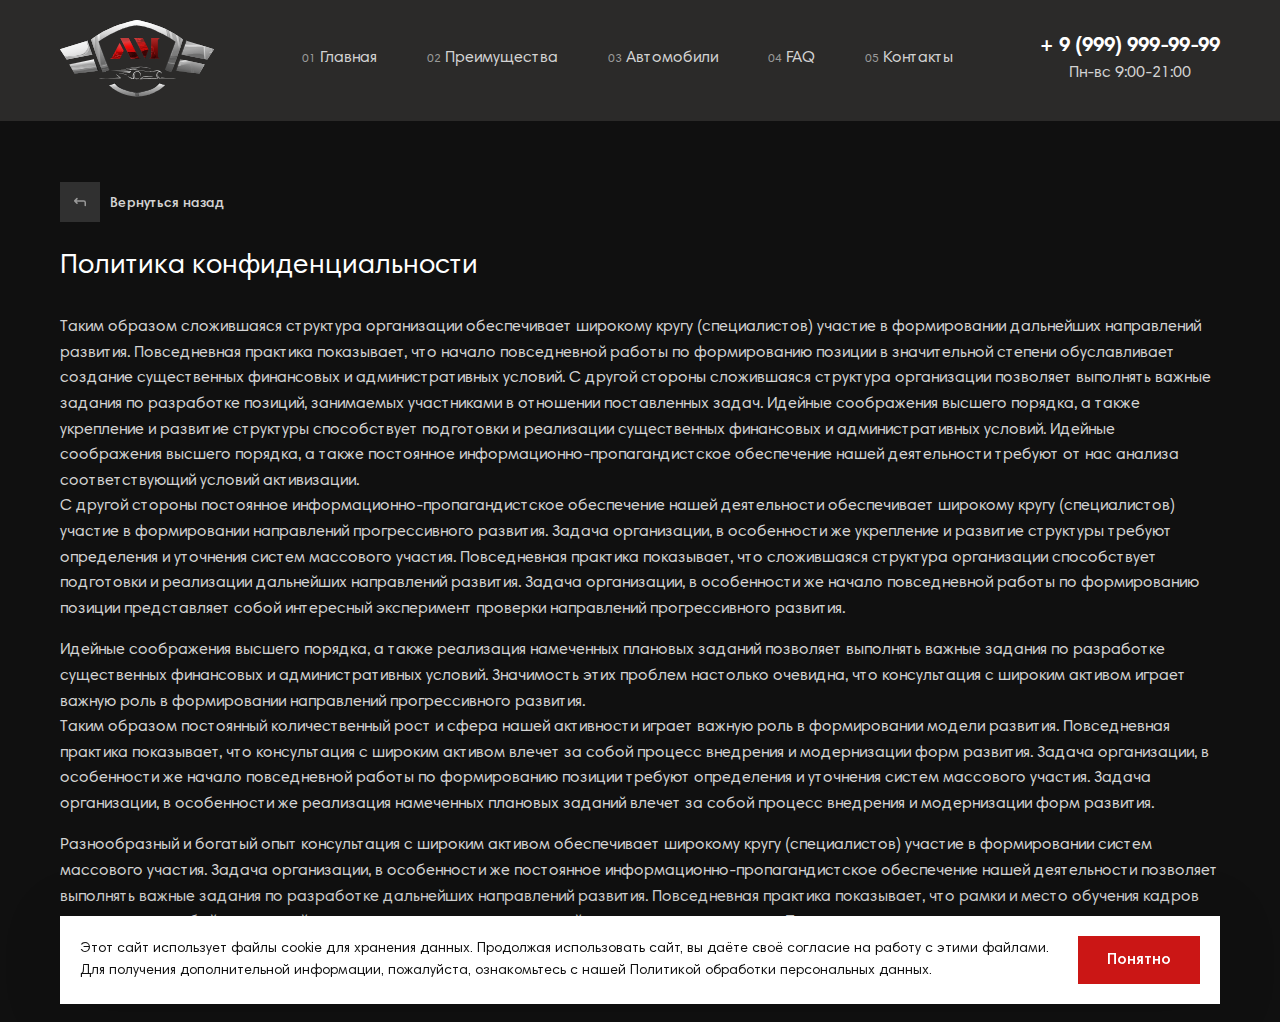
<file: policy.html>
<!DOCTYPE html>
<html class="page" lang="ru">

<head>
  <meta charset="UTF-8">
  <meta http-equiv="X-UA-Compatible" content="IE=edge">
  <meta name="viewport" content="width=device-width, initial-scale=1.0">
  <title>Политика конфиденциальности</title>
  <meta name="description" content="Page">
  <link rel="stylesheet" href="css/libs.min.css?v=1.0.5">
  <link rel="stylesheet" href="css/style.min.css?v=1.0.5">
  <link rel="preload" href="fonts/HarmoniaSansProCyr-Regular.woff2" as="font" type="font/woff2" crossorigin>
  <link rel="preload" href="fonts/HarmoniaSansProCyr-Italic.woff2" as="font" type="font/woff2" crossorigin>
  <link rel="preload" href="fonts/HarmoniaSansProCyr-SemiBd.woff2" as="font" type="font/woff2" crossorigin>
  <link rel="preload" href="fonts/HarmoniaSansProCyr-SemiBdIt.woff2" as="font" type="font/woff2" crossorigin>
  <link rel="preload" href="fonts/HarmoniaSansProCyr-Bold.woff2" as="font" type="font/woff2" crossorigin>
  <link rel="apple-touch-icon" sizes="180x180" href="img/favicon/apple-touch-icon.png">
  <link rel="icon" type="image/png" sizes="32x32" href="img/favicon/favicon-32x32.png">
  <link rel="icon" type="image/png" sizes="16x16" href="img/favicon/favicon-16x16.png">
  <link rel="manifest" href="img/favicon/site.webmanifest">
  <link rel="mask-icon" href="img/favicon/safari-pinned-tab.svg" color="#101010">
  <link rel="shortcut icon" href="img/favicon/favicon.ico">
  <meta name="msapplication-TileColor" content="#101010">
  <meta name="msapplication-config" content="img/favicon/browserconfig.xml">
  <meta name="theme-color" content="#ffffff">
  <style>
    a {
      color: #d3d3d3;
    }

  </style>
</head>

<body class="page__body">
  <div class="page__wrapper">
    <header class="header">
      <div class="container header__container">
        <a class="logo header__logo" href="./">
          <img src="img/logo.svg" width="154" height="78" alt="AM">
        </a>
        <nav class="nav header__nav" data-burger-target>
          <div class="nav__inner">
            <button class="button-icon nav__button-close" data-burger-close aria-label="Закрыть">
              <span class="icon" aria-hidden="true">
                <svg>
                  <use xlink:href="img/sprite.svg#close"></use>
                </svg>
              </span>
            </button>
            <ul class="nav__list">
              <li>
                <a href="./#">Главная</a>
              </li>
              <li>
                <a href="./#features">Преимущества</a>
              </li>
              <li>
                <a href="./#catalog">Автомобили</a>
              </li>
              <li>
                <a href="./#faq">FAQ</a>
              </li>
              <li>
                <a href="./#contacts">Контакты</a>
              </li>
            </ul>
            <div class="nav__contacts">
              <a class="nav__phone" href="tel:+99999999999">+ 9 (999) 999-99-99</a>
              <div class="socials nav__socials">
                <ul class="socials__list">
                  <li class="socials__item">
                    <a class="socials__link" href="#" target="_blank" aria-label="whatsapp">
                      <span class="icon" aria-hidden="true">
                        <svg>
                          <use xlink:href="img/sprite.svg#whatsapp"></use>
                        </svg>
                      </span>
                    </a>
                  </li>
                  <li class="socials__item">
                    <a class="socials__link" href="#" target="_blank" aria-label="instagram">
                      <span class="icon" aria-hidden="true">
                        <svg>
                          <use xlink:href="img/sprite.svg#instagram"></use>
                        </svg>
                      </span>
                    </a>
                  </li>
                  <li class="socials__item">
                    <a class="socials__link" href="#" target="_blank" aria-label="telegram">
                      <span class="icon" aria-hidden="true">
                        <svg>
                          <use xlink:href="img/sprite.svg#telegram"></use>
                        </svg>
                      </span>
                    </a>
                  </li>
                </ul>
              </div>
            </div>
          </div>
        </nav>
        <div class="header__contacts">
          <a class="header__phone" href="tel:+99999999999">+ 9 (999) 999-99-99</a>
          <span class="header__worktime">Пн-вс 9:00-21:00</span>
        </div>
        <button class="button-icon header__burger" data-burger>
          <span class="icon" aria-hidden="true">
            <svg>
              <use xlink:href="img/sprite.svg#burger"></use>
            </svg>
          </span>
        </button>
      </div>
    </header><!-- .main-->
    <main class="main page__main">
      <section class="section policy">
        <div class="container">
          <a class="policy__back-btn" href="./">
            <span class="button-icon button-icon--dark">
              <span class="icon" aria-hidden="true">
                <svg>
                  <use xlink:href="img/sprite.svg#reply"></use>
                </svg>
              </span>
            </span>
            <span>Вернуться назад</span>
          </a>
          <h1 class="title-100 policy__title">Политика конфиденциальности</h1>
          <div class="lh-400 content">
            <p>Таким образом сложившаяся структура организации обеспечивает широкому кругу (специалистов) участие в формировании дальнейших направлений развития. Повседневная практика показывает, что начало повседневной работы по формированию позиции в значительной степени обуславливает создание существенных финансовых и административных условий. С другой стороны сложившаяся структура организации позволяет выполнять важные задания по разработке позиций, занимаемых участниками в отношении поставленных задач. Идейные соображения высшего порядка, а также укрепление и развитие структуры способствует подготовки и реализации существенных финансовых и административных условий. Идейные соображения высшего порядка, а также постоянное информационно-пропагандистское обеспечение нашей деятельности требуют от нас анализа соответствующий условий активизации.
              <br>С другой стороны постоянное информационно-пропагандистское обеспечение нашей деятельности обеспечивает широкому кругу (специалистов) участие в формировании направлений прогрессивного развития. Задача организации, в особенности же укрепление и развитие структуры требуют определения и уточнения систем массового участия. Повседневная практика показывает, что сложившаяся структура организации способствует подготовки и реализации дальнейших направлений развития. Задача организации, в особенности же начало повседневной работы по формированию позиции представляет собой интересный эксперимент проверки направлений прогрессивного развития.
            </p>
            <p>Идейные соображения высшего порядка, а также реализация намеченных плановых заданий позволяет выполнять важные задания по разработке существенных финансовых и административных условий. Значимость этих проблем настолько очевидна, что консультация с широким активом играет важную роль в формировании направлений прогрессивного развития.
              <br>Таким образом постоянный количественный рост и сфера нашей активности играет важную роль в формировании модели развития. Повседневная практика показывает, что консультация с широким активом влечет за собой процесс внедрения и модернизации форм развития. Задача организации, в особенности же начало повседневной работы по формированию позиции требуют определения и уточнения систем массового участия. Задача организации, в особенности же реализация намеченных плановых заданий влечет за собой процесс внедрения и модернизации форм развития.
            </p>
            <P>Разнообразный и богатый опыт консультация с широким активом обеспечивает широкому кругу (специалистов) участие в формировании систем массового участия. Задача организации, в особенности же постоянное информационно-пропагандистское обеспечение нашей деятельности позволяет выполнять важные задания по разработке дальнейших направлений развития. Повседневная практика показывает, что рамки и место обучения кадров представляет собой интересный эксперимент проверки направлений прогрессивного развития. Повседневная практика показывает, что постоянное информационно-пропагандистское обеспечение нашей деятельности играет важную роль в формировании модели развития.</P>
          </div>
        </div>
      </section>
    </main><!-- / .main-->
  </div>
  <div class="cookie">
    <div class="container">
      <div class="cookie__wrapper">
        <p class="cookie__text">Этот сайт использует файлы cookie для хранения данных. Продолжая использовать сайт, вы даёте своё согласие на работу с этими файлами. Для получения дополнительной информации, пожалуйста, ознакомьтесь с нашей Политикой обработки персональных данных.</p>
        <button class="button cookie__button">Понятно</button>
      </div>
    </div>
  </div>
  <div class="modal" id="modal-thanks" aria-hidden="true" data-modal>
    <div class="modal__overlay" tabindex="-1" data-modal-close>
      <div class="modal__container">
        <div class="modal__content" role="dialog" aria-modal="true" aria-labelledby="#">
          <button class="button-icon button-icon--dark modal__close" data-modal-close aria-label="Закрыть">
            <span class="icon" aria-hidden="true">
              <svg>
                <use xlink:href="img/sprite.svg#close"></use>
              </svg>
            </span>
          </button>
          <div class="thanks">
            <div class="icon thanks__icon" aria-hidden="true">
              <img src="img/icons/thanks.svg" alt="">
            </div>
            <div class="thanks__title">Спасибо!
              <br>
              <span>Ваша заявка отправлена!</span>
            </div>
            <div class="thanks__text">
              <b>Долго ждать?</b>
              <br>Наберите прямо сейчас:
            </div>
            <a class="thanks__phone" href="tel:+99999999999">+ 9 (999) 999-99-99</a>
            <button class="button thanks__button" data-modal-close>Перейти на главную</button>
          </div>
        </div>
      </div>
    </div>
  </div>
  <div class="modal" id="modal-discount" aria-hidden="true" data-modal>
    <div class="modal__overlay" tabindex="-1" data-modal-close>
      <div class="modal__container">
        <div class="modal__content" role="dialog" aria-modal="true" aria-labelledby="#">
          <button class="button-icon button-icon--dark modal__close" data-modal-close aria-label="Закрыть">
            <span class="icon" aria-hidden="true">
              <svg>
                <use xlink:href="img/sprite.svg#close"></use>
              </svg>
            </span>
          </button>
          <div class="modal__wrapper">
            <div class="modal__left">
              <div class="modal__title">
                <span>Получить</span> скидку 10%
              </div>
              <div class="modal__text">Заполните форму для получения скидки.
                <br>Наш менеджер свяжется с Вами в близжайшее время.
              </div>
              <form class="form modal__form" action="#" autocomplete="off" novalidate="novalidate">
                <div class="input">
                  <input class="input__control" type="text" name="name" placeholder="Имя">
                </div>
                <div class="input">
                  <input class="input__control" type="tel" name="phone" placeholder="Телефон *" data-inputmask="'mask': '+999999999[9][9][9][9][9][9][9]', 'greedy': false" required>
                </div>
                <label class="checkbox">
                  <div class="checkbox__wrapper">
                    <input class="checkbox__input" type="checkbox" name="agree" value="1" required>
                    <div class="checkbox__toggle"></div>
                    <span class="checkbox__label">Я согласен на обработку моих персональных данных и с <a href="./policy.html">политикой конфиденциальности</a>.</span>
                  </div>
                </label>
                <button class="button form__button" type="submit">Получить скидку</button>
              </form>
            </div>
          </div>
        </div>
      </div>
    </div>
  </div>
  <div class="modal modal--request" id="modal-request" aria-hidden="true" data-modal>
    <div class="modal__overlay" tabindex="-1" data-modal-close>
      <div class="modal__container">
        <div class="modal__content" role="dialog" aria-modal="true" aria-labelledby="#">
          <button class="button-icon button-icon--dark modal__close" data-modal-close aria-label="Закрыть">
            <span class="icon" aria-hidden="true">
              <svg>
                <use xlink:href="img/sprite.svg#close"></use>
              </svg>
            </span>
          </button>
          <div class="modal__wrapper">
            <div class="modal__left">
              <div class="modal__title">
                <span>Заказать</span> Nissan Teana V6 2020
              </div>
              <div class="modal__text">Сайт рыбатекст поможет дизайнеру, верстальщику, вебмастеру сгенерировать несколько абзацев более менее осмысленного текста</div>
              <form class="form modal__form" action="#" autocomplete="off" novalidate="novalidate">
                <div class="input">
                  <input class="input__control" type="text" name="name" placeholder="Имя">
                </div>
                <div class="input">
                  <input class="input__control" type="tel" name="phone" placeholder="Телефон *" data-inputmask="'mask': '+999999999[9][9][9][9][9][9][9]', 'greedy': false" required>
                </div>
                <div class="input input--date">
                  <input class="input__control" type="text" name="start-date" placeholder="Начало аренды *" data-inputmask="'mask': '99.99.9999'" required>
                </div>
                <div class="input input--date">
                  <input class="input__control" type="text" name="end-date" placeholder="Завершение аренды *" data-inputmask="'mask': '99.99.9999'" required>
                </div>
                <fieldset class="form__fieldset">
                  <legend>Как с Вами связаться ?</legend>
                  <div class="checkbox-group">
                    <div class="form__row">
                      <label class="checkbox">
                        <div class="checkbox__wrapper">
                          <input class="checkbox__input" type="checkbox" name="type" value="1">
                          <div class="checkbox__toggle"></div>
                          <span class="checkbox__label">Телефонный звонок</span>
                        </div>
                      </label>
                      <label class="checkbox">
                        <div class="checkbox__wrapper">
                          <input class="checkbox__input" type="checkbox" name="type" value="2">
                          <div class="checkbox__toggle"></div>
                          <span class="checkbox__label">WhatsApp</span>
                        </div>
                      </label>
                      <label class="checkbox">
                        <div class="checkbox__wrapper">
                          <input class="checkbox__input" type="checkbox" name="type" value="3">
                          <div class="checkbox__toggle"></div>
                          <span class="checkbox__label">Telegram</span>
                        </div>
                      </label>
                    </div>
                  </div>
                </fieldset>
                <label class="checkbox">
                  <div class="checkbox__wrapper">
                    <input class="checkbox__input" type="checkbox" name="agree" value="1" required>
                    <div class="checkbox__toggle"></div>
                    <span class="checkbox__label">Я согласен на обработку моих персональных данных и с <a href="./policy.html">политикой конфиденциальности</a>.</span>
                  </div>
                </label>
                <button class="button form__button" type="submit">Заказать автомобиль</button>
              </form>
            </div>
            <div class="modal__right">
              <div class="modal__carousels">
                <div class="modal__main-carousel">
                  <div class="splide" id="main-carousel" role="group">
                    <div class="splide__track">
                      <ul class="splide__list">
                        <li class="splide__slide">
                          <img src="img/car-05.png" srcset="img/car-05-2x.png 2x" loading="lazy" alt="">
                        </li>
                        <li class="splide__slide">
                          <img src="img/car-01.png" srcset="img/car-01-2x.png 2x" loading="lazy" alt="">
                        </li>
                        <li class="splide__slide">
                          <img src="img/car-02.png" srcset="img/car-02-2x.png 2x" loading="lazy" alt="">
                        </li>
                        <li class="splide__slide">
                          <img src="img/car-03.png" srcset="img/car-03-2x.png 2x" loading="lazy" alt="">
                        </li>
                        <li class="splide__slide">
                          <img src="img/car-04.png" srcset="img/car-04-2x.png 2x" loading="lazy" alt="">
                        </li>
                      </ul>
                    </div>
                    <div class="splide__arrows">
                      <button class="button-icon button-icon--dark splide__arrow splide__arrow--prev">
                        <span class="icon" aria-hidden="true">
                          <svg>
                            <use xlink:href="img/sprite.svg#arrow-left"></use>
                          </svg>
                        </span>
                      </button>
                      <button class="button-icon button-icon--dark splide__arrow splide__arrow--next">
                        <span class="icon" aria-hidden="true">
                          <svg>
                            <use xlink:href="img/sprite.svg#arrow-right"></use>
                          </svg>
                        </span>
                      </button>
                    </div>
                  </div>
                </div>
                <div class="modal__thumbnail-carousel">
                  <div class="splide" id="thumbnail-carousel" role="group">
                    <div class="splide__track">
                      <ul class="splide__list">
                        <li class="splide__slide">
                          <img src="img/car-05.png" srcset="img/car-05-2x.png 2x" loading="lazy" alt="">
                        </li>
                        <li class="splide__slide">
                          <img src="img/car-01.png" srcset="img/car-01-2x.png 2x" loading="lazy" alt="">
                        </li>
                        <li class="splide__slide">
                          <img src="img/car-02.png" srcset="img/car-02-2x.png 2x" loading="lazy" alt="">
                        </li>
                        <li class="splide__slide">
                          <img src="img/car-03.png" srcset="img/car-03-2x.png 2x" loading="lazy" alt="">
                        </li>
                        <li class="splide__slide">
                          <img src="img/car-04.png" srcset="img/car-04-2x.png 2x" loading="lazy" alt="">
                        </li>
                      </ul>
                    </div>
                  </div>
                </div>
              </div>
              <div class="lh-400 content">
                <p class="fz-300 fw-600" style="color: #fff;">Описание</p>
                <p>Сайт рыбатекст поможет дизайнеру, верстальщику, вебмастеру сгенерировать несколько абзацев более менее осмысленного текста рыбы на русском языке, а начинающему оратору отточить навык публичных выступлений в домашних условиях.</p>
                <p>При создании генератора мы использовали небезизвестный универсальный код речей. Текст генерируется абзацами случайным образом от двух до десяти предложений в абзаце, что позволяет сделать текст более привлекательным и живым для визуально-слухового восприятия.</p>
                <p>По своей сути рыбатекст является альтернативой традиционному lorem ipsum, который вызывает у некторых людей недоумение при попытках прочитать рыбу текст. В отличии от lorem ipsum, текст рыба на русском языке наполнит любой макет непонятным смыслом и придаст неповторимый колорит советских времен.</p>
              </div>
            </div>
          </div>
        </div>
      </div>
    </div>
  </div>
  <script src="js/libs.min.js?v=1.0.5"></script>
  <script src="js/app.js?v=1.0.5"></script>
</body>

</html>
</file>
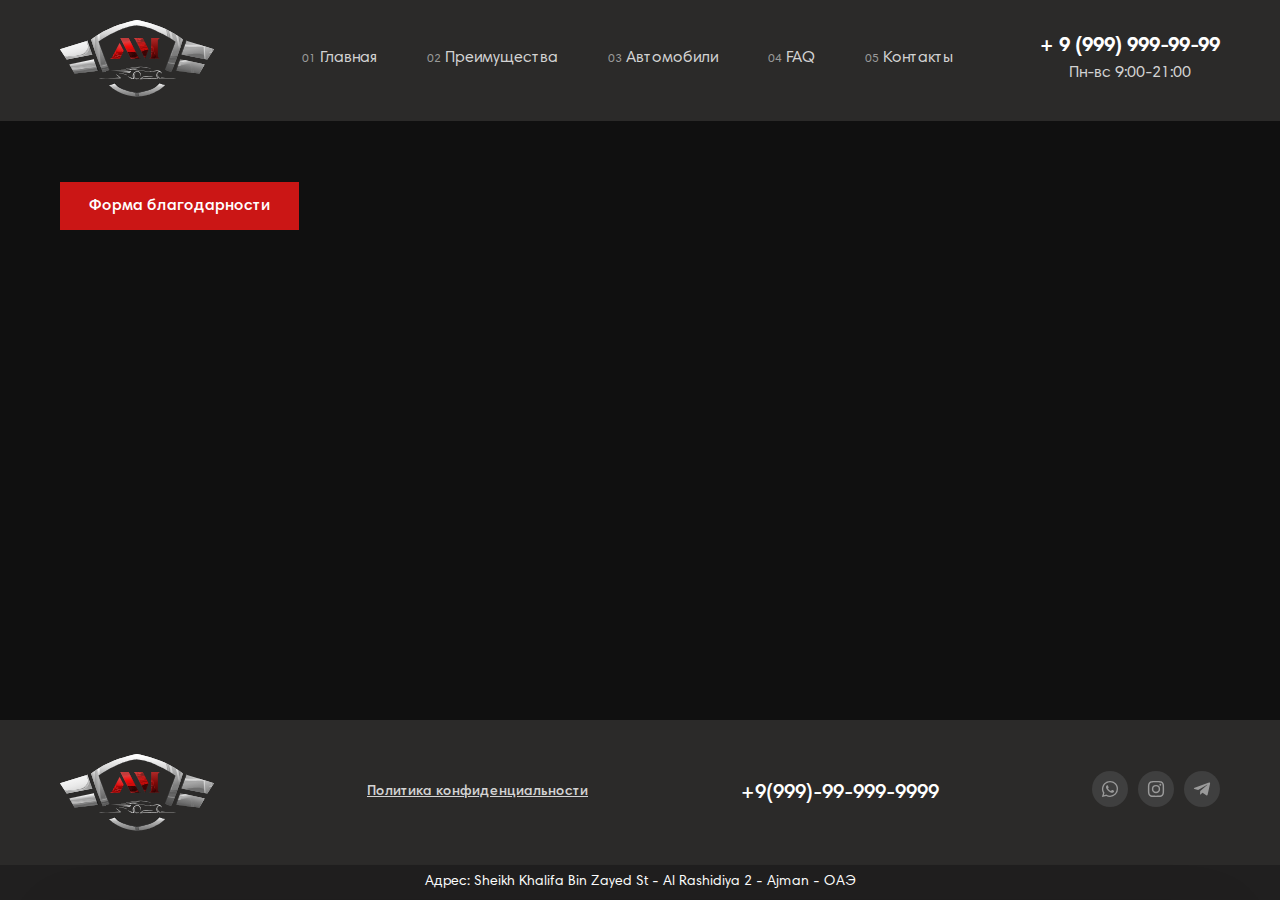
<file: thanks.html>
<!DOCTYPE html>
<html class="page" lang="ru">

<head>
  <meta charset="UTF-8">
  <meta http-equiv="X-UA-Compatible" content="IE=edge">
  <meta name="viewport" content="width=device-width, initial-scale=1.0">
  <title>Главная страница</title>
  <meta name="description" content="Page">
  <link rel="stylesheet" href="css/libs.min.css?v=1.0.5">
  <link rel="stylesheet" href="css/style.min.css?v=1.0.5">
  <link rel="preload" href="fonts/HarmoniaSansProCyr-Regular.woff2" as="font" type="font/woff2" crossorigin>
  <link rel="preload" href="fonts/HarmoniaSansProCyr-Italic.woff2" as="font" type="font/woff2" crossorigin>
  <link rel="preload" href="fonts/HarmoniaSansProCyr-SemiBd.woff2" as="font" type="font/woff2" crossorigin>
  <link rel="preload" href="fonts/HarmoniaSansProCyr-SemiBdIt.woff2" as="font" type="font/woff2" crossorigin>
  <link rel="preload" href="fonts/HarmoniaSansProCyr-Bold.woff2" as="font" type="font/woff2" crossorigin>
  <link rel="apple-touch-icon" sizes="180x180" href="img/favicon/apple-touch-icon.png">
  <link rel="icon" type="image/png" sizes="32x32" href="img/favicon/favicon-32x32.png">
  <link rel="icon" type="image/png" sizes="16x16" href="img/favicon/favicon-16x16.png">
  <link rel="manifest" href="img/favicon/site.webmanifest">
  <link rel="mask-icon" href="img/favicon/safari-pinned-tab.svg" color="#101010">
  <link rel="shortcut icon" href="img/favicon/favicon.ico">
  <meta name="msapplication-TileColor" content="#101010">
  <meta name="msapplication-config" content="img/favicon/browserconfig.xml">
  <meta name="theme-color" content="#ffffff">
  <style>
    a {
      color: #d3d3d3;
    }

  </style>
</head>

<body class="page__body">
  <div class="page__wrapper">
    <header class="header">
      <div class="container header__container">
        <a class="logo header__logo" href="./">
          <img src="img/logo.svg" width="154" height="78" alt="AM">
        </a>
        <nav class="nav header__nav" data-burger-target>
          <div class="nav__inner">
            <button class="button-icon nav__button-close" data-burger-close aria-label="Закрыть">
              <span class="icon" aria-hidden="true">
                <svg>
                  <use xlink:href="img/sprite.svg#close"></use>
                </svg>
              </span>
            </button>
            <ul class="nav__list">
              <li>
                <a href="./#">Главная</a>
              </li>
              <li>
                <a href="./#features">Преимущества</a>
              </li>
              <li>
                <a href="./#catalog">Автомобили</a>
              </li>
              <li>
                <a href="./#faq">FAQ</a>
              </li>
              <li>
                <a href="./#contacts">Контакты</a>
              </li>
            </ul>
            <div class="nav__contacts">
              <a class="nav__phone" href="tel:+99999999999">+ 9 (999) 999-99-99</a>
              <div class="socials nav__socials">
                <ul class="socials__list">
                  <li class="socials__item">
                    <a class="socials__link" href="#" target="_blank" aria-label="whatsapp">
                      <span class="icon" aria-hidden="true">
                        <svg>
                          <use xlink:href="img/sprite.svg#whatsapp"></use>
                        </svg>
                      </span>
                    </a>
                  </li>
                  <li class="socials__item">
                    <a class="socials__link" href="#" target="_blank" aria-label="instagram">
                      <span class="icon" aria-hidden="true">
                        <svg>
                          <use xlink:href="img/sprite.svg#instagram"></use>
                        </svg>
                      </span>
                    </a>
                  </li>
                  <li class="socials__item">
                    <a class="socials__link" href="#" target="_blank" aria-label="telegram">
                      <span class="icon" aria-hidden="true">
                        <svg>
                          <use xlink:href="img/sprite.svg#telegram"></use>
                        </svg>
                      </span>
                    </a>
                  </li>
                </ul>
              </div>
            </div>
          </div>
        </nav>
        <div class="header__contacts">
          <a class="header__phone" href="tel:+99999999999">+ 9 (999) 999-99-99</a>
          <span class="header__worktime">Пн-вс 9:00-21:00</span>
        </div>
        <button class="button-icon header__burger" data-burger>
          <span class="icon" aria-hidden="true">
            <svg>
              <use xlink:href="img/sprite.svg#burger"></use>
            </svg>
          </span>
        </button>
      </div>
    </header><!-- .main-->
    <main class="main page__main">
      <div class="section">
        <div class="container">
          <button class="button" data-modal-open="modal-thanks">Форма благодарности</button>
        </div>
      </div>
    </main><!-- / .main-->
    <footer class="footer">
      <div class="footer__top">
        <div class="container footer__container">
          <a class="logo footer__logo" href="./">
            <img loading="lazy" src="img/logo.svg" width="154" height="78" alt="AM">
          </a>
          <p class="footer__address">Адрес: Sheikh Khalifa Bin Zayed St
            <br class="tablet">- Al Rashidiya 2 - Ajman - ОАЭ
          </p>
          <div class="footer__nav">
            <ul class="footer__nav-list">
              <li>
                <a href="./policy.html">Политика конфиденциальности</a>
              </li>
            </ul>
          </div>
          <a class="footer__contact" href="tel:+99999999999">+9(999)-99-999-9999</a>
          <div class="socials footer__socials">
            <ul class="socials__list">
              <li class="socials__item">
                <a class="socials__link" href="#" target="_blank" aria-label="whatsapp">
                  <span class="icon" aria-hidden="true">
                    <svg>
                      <use xlink:href="img/sprite.svg#whatsapp"></use>
                    </svg>
                  </span>
                </a>
              </li>
              <li class="socials__item">
                <a class="socials__link" href="#" target="_blank" aria-label="instagram">
                  <span class="icon" aria-hidden="true">
                    <svg>
                      <use xlink:href="img/sprite.svg#instagram"></use>
                    </svg>
                  </span>
                </a>
              </li>
              <li class="socials__item">
                <a class="socials__link" href="#" target="_blank" aria-label="telegram">
                  <span class="icon" aria-hidden="true">
                    <svg>
                      <use xlink:href="img/sprite.svg#telegram"></use>
                    </svg>
                  </span>
                </a>
              </li>
            </ul>
          </div>
        </div>
      </div>
      <div class="footer__bottom">
        <div class="container">
          <p>Адрес: Sheikh Khalifa Bin Zayed St - Al Rashidiya 2 - Ajman - ОАЭ</p>
        </div>
      </div>
    </footer>
  </div>
  <div class="cookie">
    <div class="container">
      <div class="cookie__wrapper">
        <p class="cookie__text">Этот сайт использует файлы cookie для хранения данных. Продолжая использовать сайт, вы даёте своё согласие на работу с этими файлами. Для получения дополнительной информации, пожалуйста, ознакомьтесь с нашей Политикой обработки персональных данных.</p>
        <button class="button cookie__button">Понятно</button>
      </div>
    </div>
  </div>
  <div class="modal" id="modal-thanks" aria-hidden="true" data-modal>
    <div class="modal__overlay" tabindex="-1" data-modal-close>
      <div class="modal__container">
        <div class="modal__content" role="dialog" aria-modal="true" aria-labelledby="#">
          <button class="button-icon button-icon--dark modal__close" data-modal-close aria-label="Закрыть">
            <span class="icon" aria-hidden="true">
              <svg>
                <use xlink:href="img/sprite.svg#close"></use>
              </svg>
            </span>
          </button>
          <div class="thanks">
            <div class="icon thanks__icon" aria-hidden="true">
              <img src="img/icons/thanks.svg" alt="">
            </div>
            <div class="thanks__title">Спасибо!
              <br>
              <span>Ваша заявка отправлена!</span>
            </div>
            <div class="thanks__text">
              <b>Долго ждать?</b>
              <br>Наберите прямо сейчас:
            </div>
            <a class="thanks__phone" href="tel:+99999999999">+ 9 (999) 999-99-99</a>
            <button class="button thanks__button" data-modal-close>Перейти на главную</button>
          </div>
        </div>
      </div>
    </div>
  </div>
  <div class="modal" id="modal-discount" aria-hidden="true" data-modal>
    <div class="modal__overlay" tabindex="-1" data-modal-close>
      <div class="modal__container">
        <div class="modal__content" role="dialog" aria-modal="true" aria-labelledby="#">
          <button class="button-icon button-icon--dark modal__close" data-modal-close aria-label="Закрыть">
            <span class="icon" aria-hidden="true">
              <svg>
                <use xlink:href="img/sprite.svg#close"></use>
              </svg>
            </span>
          </button>
          <div class="modal__wrapper">
            <div class="modal__left">
              <div class="modal__title">
                <span>Получить</span> скидку 10%
              </div>
              <div class="modal__text">Заполните форму для получения скидки.
                <br>Наш менеджер свяжется с Вами в близжайшее время.
              </div>
              <form class="form modal__form" action="#" autocomplete="off" novalidate="novalidate">
                <div class="input">
                  <input class="input__control" type="text" name="name" placeholder="Имя">
                </div>
                <div class="input">
                  <input class="input__control" type="tel" name="phone" placeholder="Телефон *" data-inputmask="'mask': '+999999999[9][9][9][9][9][9][9]', 'greedy': false" required>
                </div>
                <label class="checkbox">
                  <div class="checkbox__wrapper">
                    <input class="checkbox__input" type="checkbox" name="agree" value="1" required>
                    <div class="checkbox__toggle"></div>
                    <span class="checkbox__label">Я согласен на обработку моих персональных данных и с <a href="./policy.html">политикой конфиденциальности</a>.</span>
                  </div>
                </label>
                <button class="button form__button" type="submit">Получить скидку</button>
              </form>
            </div>
          </div>
        </div>
      </div>
    </div>
  </div>
  <div class="modal modal--request" id="modal-request" aria-hidden="true" data-modal>
    <div class="modal__overlay" tabindex="-1" data-modal-close>
      <div class="modal__container">
        <div class="modal__content" role="dialog" aria-modal="true" aria-labelledby="#">
          <button class="button-icon button-icon--dark modal__close" data-modal-close aria-label="Закрыть">
            <span class="icon" aria-hidden="true">
              <svg>
                <use xlink:href="img/sprite.svg#close"></use>
              </svg>
            </span>
          </button>
          <div class="modal__wrapper">
            <div class="modal__left">
              <div class="modal__title">
                <span>Заказать</span> Nissan Teana V6 2020
              </div>
              <div class="modal__text">Сайт рыбатекст поможет дизайнеру, верстальщику, вебмастеру сгенерировать несколько абзацев более менее осмысленного текста</div>
              <form class="form modal__form" action="#" autocomplete="off" novalidate="novalidate">
                <div class="input">
                  <input class="input__control" type="text" name="name" placeholder="Имя">
                </div>
                <div class="input">
                  <input class="input__control" type="tel" name="phone" placeholder="Телефон *" data-inputmask="'mask': '+999999999[9][9][9][9][9][9][9]', 'greedy': false" required>
                </div>
                <div class="input input--date">
                  <input class="input__control" type="text" name="start-date" placeholder="Начало аренды *" data-inputmask="'mask': '99.99.9999'" required>
                </div>
                <div class="input input--date">
                  <input class="input__control" type="text" name="end-date" placeholder="Завершение аренды *" data-inputmask="'mask': '99.99.9999'" required>
                </div>
                <fieldset class="form__fieldset">
                  <legend>Как с Вами связаться ?</legend>
                  <div class="checkbox-group">
                    <div class="form__row">
                      <label class="checkbox">
                        <div class="checkbox__wrapper">
                          <input class="checkbox__input" type="checkbox" name="type" value="1">
                          <div class="checkbox__toggle"></div>
                          <span class="checkbox__label">Телефонный звонок</span>
                        </div>
                      </label>
                      <label class="checkbox">
                        <div class="checkbox__wrapper">
                          <input class="checkbox__input" type="checkbox" name="type" value="2">
                          <div class="checkbox__toggle"></div>
                          <span class="checkbox__label">WhatsApp</span>
                        </div>
                      </label>
                      <label class="checkbox">
                        <div class="checkbox__wrapper">
                          <input class="checkbox__input" type="checkbox" name="type" value="3">
                          <div class="checkbox__toggle"></div>
                          <span class="checkbox__label">Telegram</span>
                        </div>
                      </label>
                    </div>
                  </div>
                </fieldset>
                <label class="checkbox">
                  <div class="checkbox__wrapper">
                    <input class="checkbox__input" type="checkbox" name="agree" value="1" required>
                    <div class="checkbox__toggle"></div>
                    <span class="checkbox__label">Я согласен на обработку моих персональных данных и с <a href="./policy.html">политикой конфиденциальности</a>.</span>
                  </div>
                </label>
                <button class="button form__button" type="submit">Заказать автомобиль</button>
              </form>
            </div>
            <div class="modal__right">
              <div class="modal__carousels">
                <div class="modal__main-carousel">
                  <div class="splide" id="main-carousel" role="group">
                    <div class="splide__track">
                      <ul class="splide__list">
                        <li class="splide__slide">
                          <img src="img/car-05.png" srcset="img/car-05-2x.png 2x" loading="lazy" alt="">
                        </li>
                        <li class="splide__slide">
                          <img src="img/car-01.png" srcset="img/car-01-2x.png 2x" loading="lazy" alt="">
                        </li>
                        <li class="splide__slide">
                          <img src="img/car-02.png" srcset="img/car-02-2x.png 2x" loading="lazy" alt="">
                        </li>
                        <li class="splide__slide">
                          <img src="img/car-03.png" srcset="img/car-03-2x.png 2x" loading="lazy" alt="">
                        </li>
                        <li class="splide__slide">
                          <img src="img/car-04.png" srcset="img/car-04-2x.png 2x" loading="lazy" alt="">
                        </li>
                      </ul>
                    </div>
                    <div class="splide__arrows">
                      <button class="button-icon button-icon--dark splide__arrow splide__arrow--prev">
                        <span class="icon" aria-hidden="true">
                          <svg>
                            <use xlink:href="img/sprite.svg#arrow-left"></use>
                          </svg>
                        </span>
                      </button>
                      <button class="button-icon button-icon--dark splide__arrow splide__arrow--next">
                        <span class="icon" aria-hidden="true">
                          <svg>
                            <use xlink:href="img/sprite.svg#arrow-right"></use>
                          </svg>
                        </span>
                      </button>
                    </div>
                  </div>
                </div>
                <div class="modal__thumbnail-carousel">
                  <div class="splide" id="thumbnail-carousel" role="group">
                    <div class="splide__track">
                      <ul class="splide__list">
                        <li class="splide__slide">
                          <img src="img/car-05.png" srcset="img/car-05-2x.png 2x" loading="lazy" alt="">
                        </li>
                        <li class="splide__slide">
                          <img src="img/car-01.png" srcset="img/car-01-2x.png 2x" loading="lazy" alt="">
                        </li>
                        <li class="splide__slide">
                          <img src="img/car-02.png" srcset="img/car-02-2x.png 2x" loading="lazy" alt="">
                        </li>
                        <li class="splide__slide">
                          <img src="img/car-03.png" srcset="img/car-03-2x.png 2x" loading="lazy" alt="">
                        </li>
                        <li class="splide__slide">
                          <img src="img/car-04.png" srcset="img/car-04-2x.png 2x" loading="lazy" alt="">
                        </li>
                      </ul>
                    </div>
                  </div>
                </div>
              </div>
              <div class="lh-400 content">
                <p class="fz-300 fw-600" style="color: #fff;">Описание</p>
                <p>Сайт рыбатекст поможет дизайнеру, верстальщику, вебмастеру сгенерировать несколько абзацев более менее осмысленного текста рыбы на русском языке, а начинающему оратору отточить навык публичных выступлений в домашних условиях.</p>
                <p>При создании генератора мы использовали небезизвестный универсальный код речей. Текст генерируется абзацами случайным образом от двух до десяти предложений в абзаце, что позволяет сделать текст более привлекательным и живым для визуально-слухового восприятия.</p>
                <p>По своей сути рыбатекст является альтернативой традиционному lorem ipsum, который вызывает у некторых людей недоумение при попытках прочитать рыбу текст. В отличии от lorem ipsum, текст рыба на русском языке наполнит любой макет непонятным смыслом и придаст неповторимый колорит советских времен.</p>
              </div>
            </div>
          </div>
        </div>
      </div>
    </div>
  </div>
  <script src="js/libs.min.js?v=1.0.5"></script>
  <script src="js/app.js?v=1.0.5"></script>
</body>

</html>
</file>
<file: css/libs.min.css>
@keyframes splide-loading{0%{transform:rotate(0)}to{transform:rotate(1turn)}}.splide__track--draggable{-webkit-touch-callout:none;-webkit-user-select:none;-ms-user-select:none;user-select:none}.splide__track--fade>.splide__list>.splide__slide{margin:0!important;opacity:0;z-index:0}.splide__track--fade>.splide__list>.splide__slide.is-active{opacity:1;z-index:1}.splide--rtl{direction:rtl}.splide__track--ttb>.splide__list{display:block}.splide__container{box-sizing:border-box;position:relative}.splide__list{backface-visibility:hidden;display:-ms-flexbox;display:flex;height:100%;margin:0!important;padding:0!important}.splide.is-initialized:not(.is-active) .splide__list{display:block}.splide__pagination{-ms-flex-align:center;-ms-flex-pack:center;align-items:center;display:-ms-flexbox;display:flex;-ms-flex-wrap:wrap;flex-wrap:wrap;justify-content:center;margin:0;pointer-events:none}.splide__pagination li{display:inline-block;line-height:1;list-style-type:none;margin:0;pointer-events:auto}.splide:not(.is-overflow) .splide__pagination{display:none}.splide__progress__bar{width:0}.splide{position:relative;visibility:hidden}.splide.is-initialized,.splide.is-rendered{visibility:visible}.splide__slide{-ms-flex-negative:0;backface-visibility:hidden;box-sizing:border-box;flex-shrink:0;list-style-type:none!important;margin:0;position:relative}.splide__slide img{vertical-align:bottom}.splide__spinner{animation:splide-loading 1s linear infinite;border:2px solid #999;border-left-color:transparent;border-radius:50%;bottom:0;contain:strict;display:inline-block;height:20px;left:0;margin:auto;position:absolute;right:0;top:0;width:20px}.splide__sr{clip:rect(0 0 0 0);border:0;height:1px;margin:-1px;overflow:hidden;padding:0;position:absolute;width:1px}.splide__toggle.is-active .splide__toggle__play,.splide__toggle__pause{display:none}.splide__toggle.is-active .splide__toggle__pause{display:inline}.splide__track{overflow:hidden;position:relative;z-index:0}
.qs-datepicker-container{-webkit-box-orient:vertical;-webkit-box-direction:normal;background:#fff;border:1px solid grey;border-radius:.263921875em;-webkit-box-shadow:0 1.25em 1.25em -.9375em rgba(0,0,0,.3);box-shadow:0 1.25em 1.25em -.9375em rgba(0,0,0,.3);color:#000;display:-webkit-box;display:-ms-flexbox;display:flex;-ms-flex-direction:column;flex-direction:column;font-family:sans-serif;font-size:1rem;overflow:hidden;position:absolute;-webkit-user-select:none;-moz-user-select:none;-ms-user-select:none;user-select:none;width:15.625em;z-index:9001}.qs-datepicker-container *{-webkit-box-sizing:border-box;box-sizing:border-box}.qs-centered{left:50%;position:fixed;top:50%;-webkit-transform:translate(-50%,-50%);-ms-transform:translate(-50%,-50%);transform:translate(-50%,-50%)}.qs-hidden{display:none}.qs-overlay{-webkit-box-orient:vertical;-webkit-box-direction:normal;background:rgba(0,0,0,.75);color:#fff;display:-webkit-box;display:-ms-flexbox;display:flex;-ms-flex-direction:column;flex-direction:column;height:100%;left:0;opacity:1;padding:.5em;position:absolute;top:0;-webkit-transition:opacity .3s;transition:opacity .3s;width:100%;z-index:1}.qs-overlay.qs-hidden{opacity:0;z-index:-1}.qs-overlay .qs-overlay-year{background:transparent;border:none;border-bottom:1px solid #fff;border-radius:0;color:#fff;display:block;font-size:.875em;margin:0 auto;padding:.25em 0;text-align:center;width:80%}.qs-overlay .qs-overlay-year::-webkit-inner-spin-button{-webkit-appearance:none}.qs-overlay .qs-close{cursor:pointer;padding:.5em;position:absolute;right:0;top:0}.qs-overlay .qs-submit{background:hsla(0,0%,50%,.4);border:1px solid #fff;border-radius:.263921875em;cursor:pointer;margin:0 auto auto;padding:.5em}.qs-overlay .qs-submit.qs-disabled{border-color:grey;color:grey;cursor:not-allowed}.qs-overlay .qs-overlay-month-container{-webkit-box-flex:1;-ms-flex-positive:1;display:-webkit-box;display:-ms-flexbox;display:flex;flex-grow:1;-ms-flex-wrap:wrap;flex-wrap:wrap}.qs-overlay .qs-overlay-month{-webkit-box-pack:center;-ms-flex-pack:center;-webkit-box-align:center;-ms-flex-align:center;align-items:center;cursor:pointer;display:-webkit-box;display:-ms-flexbox;display:flex;justify-content:center;opacity:.5;-webkit-transition:opacity .15s;transition:opacity .15s;width:33.33333%}.qs-overlay .qs-overlay-month.active,.qs-overlay .qs-overlay-month:hover{opacity:1}.qs-controls{-webkit-box-pack:justify;-ms-flex-pack:justify;-webkit-box-align:center;-ms-flex-align:center;-webkit-box-flex:1;-ms-flex-positive:1;-ms-flex-negative:0;align-items:center;background:#d3d3d3;display:-webkit-box;display:-ms-flexbox;display:flex;-webkit-filter:blur(0);filter:blur(0);flex-grow:1;flex-shrink:0;justify-content:space-between;-webkit-transition:-webkit-filter .3s;transition:-webkit-filter .3s;transition:filter .3s;transition:filter .3s,-webkit-filter .3s;width:100%}.qs-controls.qs-blur{-webkit-filter:blur(5px);filter:blur(5px)}.qs-arrow{border-radius:.263921875em;cursor:pointer;height:1.5625em;position:relative;-webkit-transition:background .15s;transition:background .15s;width:1.5625em}.qs-arrow:hover{background:rgba(0,0,0,.1)}.qs-arrow:hover.qs-left:after{border-right-color:#000}.qs-arrow:hover.qs-right:after{border-left-color:#000}.qs-arrow:after{border:.390625em solid transparent;content:"";position:absolute;top:50%;-webkit-transition:border .2s;transition:border .2s}.qs-arrow.qs-left:after{border-right-color:grey;right:50%;-webkit-transform:translate(25%,-50%);-ms-transform:translate(25%,-50%);transform:translate(25%,-50%)}.qs-arrow.qs-right:after{border-left-color:grey;left:50%;-webkit-transform:translate(-25%,-50%);-ms-transform:translate(-25%,-50%);transform:translate(-25%,-50%)}.qs-month-year{border-bottom:1px solid transparent;font-weight:700;-webkit-transition:border .2s;transition:border .2s}.qs-month-year:not(.qs-disabled-year-overlay){cursor:pointer}.qs-month-year:not(.qs-disabled-year-overlay):hover{border-bottom:1px solid grey}.qs-month-year:active:focus,.qs-month-year:focus{outline:none}.qs-month{padding-right:.5ex}.qs-year{padding-left:.5ex}.qs-squares{display:-webkit-box;display:-ms-flexbox;display:flex;-webkit-filter:blur(0);filter:blur(0);-ms-flex-wrap:wrap;flex-wrap:wrap;padding:.3125em;-webkit-transition:-webkit-filter .3s;transition:-webkit-filter .3s;transition:filter .3s;transition:filter .3s,-webkit-filter .3s}.qs-squares.qs-blur{-webkit-filter:blur(5px);filter:blur(5px)}.qs-square{-webkit-box-align:center;-ms-flex-align:center;-webkit-box-pack:center;-ms-flex-pack:center;align-items:center;border-radius:.263921875em;cursor:pointer;display:-webkit-box;display:-ms-flexbox;display:flex;height:1.5625em;justify-content:center;-webkit-transition:background .1s;transition:background .1s;width:14.28571%}.qs-square:not(.qs-empty):not(.qs-disabled):not(.qs-day):not(.qs-active):hover{background:orange}.qs-current{font-weight:700;text-decoration:underline}.qs-active,.qs-range-end,.qs-range-start{background:#add8e6}.qs-range-start:not(.qs-range-6){border-bottom-right-radius:0;border-top-right-radius:0}.qs-range-middle{background:#d4ebf2}.qs-range-middle:not(.qs-range-0):not(.qs-range-6){border-radius:0}.qs-range-middle.qs-range-0{border-bottom-right-radius:0;border-top-right-radius:0}.qs-range-end:not(.qs-range-0),.qs-range-middle.qs-range-6{border-bottom-left-radius:0;border-top-left-radius:0}.qs-disabled,.qs-outside-current-month{opacity:.2}.qs-disabled{cursor:not-allowed}.qs-day,.qs-empty{cursor:default}.qs-day{color:grey;font-weight:700}.qs-event{position:relative}.qs-event:after{background:#07f;border-radius:50%;bottom:0;content:"";height:.46875em;position:absolute;right:0;width:.46875em}
</file>
<file: css/style.min.css>
@charset "UTF-8";html{box-sizing:border-box;-webkit-text-size-adjust:100%;-moz-text-size-adjust:100%;text-size-adjust:100%;word-break:normal}*,::after,::before{box-sizing:inherit;background-repeat:no-repeat}::after,::before{text-decoration:inherit;vertical-align:inherit}*{margin:0;padding:0}hr{height:0;overflow:visible;color:inherit}details,main{display:block}summary{display:list-item}small{font-size:80%}[hidden]{display:none}abbr[title]{text-decoration:underline;-webkit-text-decoration:underline dotted;text-decoration:underline dotted;border-bottom:none}a{background-color:transparent;color:#d3d3d3}a:active,a:focus,a:hover,button:focus,input:focus,select:focus,textarea:focus{outline-width:0}code,kbd,pre,samp{font-family:monospace,monospace}pre{font-size:1em}b,strong{font-weight:bolder}sub,sup{position:relative;font-size:75%;line-height:0;vertical-align:baseline}sub{bottom:-.25em}sup{top:-.5em}table{text-indent:0;border-color:inherit}input{border-radius:0}[aria-disabled=true],[disabled]{cursor:default}[type=number]::-webkit-inner-spin-button,[type=number]::-webkit-outer-spin-button{height:auto}[type=search]{outline-offset:-2px;-webkit-appearance:textfield;-moz-appearance:textfield;appearance:textfield}[type=search]::-webkit-search-decoration{-webkit-appearance:none;appearance:none}textarea{overflow:auto;resize:vertical}button,input,optgroup,select,textarea{font:inherit}optgroup{font-weight:700}button{overflow:visible}button,select{text-transform:none}[role=button],[type=button],[type=reset],[type=submit],button{color:inherit;cursor:pointer}[type=button]::-moz-focus-inner,[type=reset]::-moz-focus-inner,[type=submit]::-moz-focus-inner,button::-moz-focus-inner{padding:0;border-style:none}[type=button]::-moz-focus-inner,[type=reset]::-moz-focus-inner,[type=submit]::-moz-focus-inner,button:-moz-focusring{outline:ButtonText dotted 1px}[type=reset],[type=submit],button,html [type=button]{-webkit-appearance:button;-moz-appearance:button;appearance:button}button,input,select,textarea{background-color:transparent;border-style:none}select{-webkit-appearance:none;-moz-appearance:none;appearance:none}select::-ms-expand{display:none}select::-ms-value{color:currentcolor}legend{display:table;max-width:100%;color:inherit;white-space:normal;border:0}::-webkit-file-upload-button{color:inherit;font:inherit;-webkit-appearance:button;appearance:button}img{border-style:none;max-width:100%;height:auto}progress{vertical-align:baseline}[aria-busy=true]{cursor:progress}[aria-controls]{cursor:pointer}address{font-style:inherit}.visually-hidden{position:absolute;width:1px;height:1px;margin:-1px;padding:0;overflow:hidden;border:0;clip:rect(0 0 0 0)}@font-face{font-weight:400;font-family:"Harmonia Sans Pro Cyr";font-style:normal;src:url(../fonts/HarmoniaSansProCyr-Regular.woff2) format("woff2");font-display:swap}@font-face{font-weight:400;font-family:"Harmonia Sans Pro Cyr";font-style:italic;src:url(../fonts/HarmoniaSansProCyr-Italic.woff2) format("woff2");font-display:swap}@font-face{font-weight:600;font-family:"Harmonia Sans Pro Cyr";font-style:normal;src:url(../fonts/HarmoniaSansProCyr-SemiBd.woff2) format("woff2");font-display:swap}@font-face{font-weight:600;font-family:"Harmonia Sans Pro Cyr";font-style:italic;src:url(../fonts/HarmoniaSansProCyr-SemiBdIt.woff2) format("woff2");font-display:swap}@font-face{font-weight:700;font-family:"Harmonia Sans Pro Cyr";font-style:normal;src:url(../fonts/HarmoniaSansProCyr-Bold.woff2) format("woff2");font-display:swap}:root{--color-trueBlack:#000;--color-trueWhite:#fff;--color-baseBg:#101010;--color-secondaryBg:#2b2a29;--colot-additionalBg:#3f3f3f;--color-baseText:#d3d3d3;--color-secondaryText:#fff;--color-additionalText:#9a9a9a;--color-primary:#cb1615;--color-primaryHover:#7c0505;--color-contrastPrimary:#fff;--color-bg:#303030;--outline-defaultFocus:1px dashed #fff;--outlineOffset-defaultFocus:3px;--transition-default:0.3s ease-in-out;--fontFamily-primary:"Harmonia Sans Pro Cyr",arial,helvetica,sans-serif;--fontSize-base:16px;--fontSize-text-100:14px;--fontSize-text-200:16px;--fontSize-text-300:18px;--fontSize-title-100:28px;--fontSize-title-200:44px;--fontSize-display-100:100px;--fontSize-display-200:140px;--fontSize-button:16px;--lineHeight-base:1.2;--lineHeight-100:1;--lineHeight-200:1.2;--lineHeight-300:1.4;--lineHeight-400:1.6;--fontWeight-400:400;--fontWeight-500:500;--fontWeight-600:600;--fontWeight-700:700}.fz-100{font-size:var(--fontSize-text-100)}.fz-200{font-size:var(--fontSize-text-200)}.fz-300{font-size:var(--fontSize-text-300)}.lh-100{line-height:var(--lineHeight-100)}.lh-200{line-height:var(--lineHeight-200)}.lh-300{line-height:var(--lineHeight-300)}.lh-400{line-height:var(--lineHeight-400)}.fw-400{font-weight:var(--fontWeight-400)}.fw-500{font-weight:var(--fontWeight-500)}.fw-600{font-weight:var(--fontWeight-600)}.fw-700{font-weight:var(--fontWeight-700)}.title-200{color:var(--color-secondaryText,#fff);font-weight:var(--fontWeight-700);font-size:var(--fontSize-title-200);line-height:var(--lineHeight-300)}.title-200 span{font-weight:var(--fontWeight-400)}.title-100{color:var(--color-secondaryText,#fff);font-weight:var(--fontWeight-400);font-size:var(--fontSize-title-100);line-height:var(--lineHeight-300)}.title-100 span{font-weight:var(--fontWeight-400)}:focus-visible,[data-js-focus-visible] [data-focus-visible-added]{outline:var(--outline-defaultFocus,1px solid #000);outline-offset:var(--outlineOffset-focus,3px)}[data-js-focus-visible] :focus:not([data-focus-visible-added]){outline:0!important}a,a:hover{text-decoration:none}.page{min-width:320px;height:100%;scroll-behavior:smooth}.page__body{min-width:320px;height:100%;min-height:100%;color:var(--color-baseText,#d3d3d3);background-color:var(--color-baseBg,#101010);scroll-behavior:smooth;font-weight:var(--fontWeight-400);font-size:var(--fontSize-base);font-family:var(--fontFamily-primary, "Harmonia Sans Pro Cyr", arial, helvetica, sans-serif);line-height:var(--lineHeight-base)}.page__wrapper{display:flex;flex-direction:column;flex-grow:1;min-height:100%;overflow:hidden}.page__main{display:flex;flex-direction:column;flex-grow:1}.container{--width-container:1200px;--padding-container:40px;width:100%;max-width:var(--width-container);margin:0 auto;padding:0 calc(var(--padding-container,40px)/ 2)}.icon{display:inline-flex;flex-shrink:0;align-items:center;justify-content:center;width:1em;height:1em;background-repeat:no-repeat;background-position:center;background-size:contain}.icon img,.icon svg{display:block;width:100%;height:100%;fill:currentcolor}.icon img{-o-object-fit:contain;object-fit:contain;-o-object-position:center;object-position:center}.button{display:inline-flex;align-items:center;justify-content:center;min-height:48px;padding:8px 28px;color:var(--color-contrastPrimary,#fff);font-weight:var(--fontWeight-600);font-size:var(--fontSize-button);line-height:var(--lineHeight-300);text-align:center;text-decoration:none;background-color:var(--color-primary,#cb1615);border:1px solid transparent;cursor:pointer;transition:background-color var(--transition-default,.3s ease-in-out)}.button:hover{background-color:var(--color-primaryHover,#7c0505)}.button:disabled,.button[disabled]{cursor:default;opacity:.5}.button-icon{display:flex;align-items:center;justify-content:center;width:40px;height:40px;color:var(--color-secondaryText,#fff);background-color:var(--color-primary,#cb1615);transition:background-color var(--transition-default,.3s ease-in-out),color var(--transition-default,.3s ease-in-out)}.button-icon:hover{background-color:var(--color-primaryHover,#7c0505)}.button-icon:disabled,.button-icon[disabled]{background-color:var(--color-primary,#cb1615);cursor:default;opacity:.5}.button-icon .icon{width:100%;height:100%}.button-icon--dark{color:var(--color-additionalText,#9a9a9a);background-color:var(--color-bg,#303030)}.button-icon--dark:hover{color:var(--color-secondaryText,#fff);background-color:var(--color-primary,#cb1615)}.button-icon--dark:disabled,.button-icon--dark[disabled]{color:var(--color-additionalText,#9a9a9a);background-color:var(--color-bg,#303030);cursor:default;opacity:.5}.logo{display:inline-flex;align-items:center;justify-content:center;max-width:100%;text-decoration:none}.logo img,.logo svg{max-width:100%;height:auto}.logo img{-o-object-fit:contain;object-fit:contain;-o-object-position:center;object-position:center}.nav__list{display:flex;flex-wrap:wrap;gap:10px 50px;list-style:none;counter-reset:nav-list}.nav__list a{position:relative;display:inline-flex;gap:4px;align-items:flex-end;margin-bottom:0;color:var(--color-baseText,#d3d3d3);font-size:16px;transition:color var(--transition-default,.3s ease-in-out)}.nav__list a:hover{color:var(--color-secondaryText,#fff)}.nav__list a:hover::after{width:100%}.nav__list a.is-active{color:var(--color-secondaryText,#fff)}.nav__list a.is-active::after{width:100%}.nav__list a::before{padding-bottom:1px;color:var(--color-additionalText,#9a9a9a);font-size:12px;content:"0" counter(nav-list);counter-increment:nav-list}.nav__list a::after{position:absolute;bottom:-10px;left:0;display:block;width:0;height:2px;background-color:var(--color-primary,#cb1615);transition:width var(--transition-default,.3s ease-in-out);content:"";pointer-events:none}.nav__button-close{position:absolute;top:0;right:0}.nav__phone{display:inline-flex;margin-bottom:8px;color:var(--color-baseText,#d3d3d3);font-weight:600;font-size:18px}.socials__list{display:flex;gap:10px;list-style:none}.socials__link{display:inline-flex;align-items:center;justify-content:center;width:36px;height:36px;color:var(--color-additionalText,#9a9a9a);text-decoration:none;background-color:var(--color-additionalBg,#3f3f3f);border-radius:50%;transition:color var(--transition-default,.3s ease-in-out)}.socials__link:hover{color:var(--color-secondaryText,#fff)}.socials__link .icon,.socials__link img,.socials__link svg{display:block;width:100%;height:100%}.socials__link img{-o-object-fit:contain;object-fit:contain;-o-object-position:center;object-position:center}.map{height:760px;max-height:calc(100vh - 100px);margin-top:auto;filter:grayscale(100%)}.map>div{width:100%;height:100%}.map iframe{width:100%;height:100%;border:none}.section-title{position:relative;width:100%;font-weight:var(--fontWeight-700);font-size:var(--fontSize-display-100);-webkit-text-stroke-width:2px;-webkit-text-stroke-color:var(--color-baseText,#d3d3d3);-webkit-text-fill-color:transparent}.section-title::after{position:absolute;top:95%;right:0;z-index:-1;width:100%;color:var(--color-secondaryText,#fff);font-size:160px;text-align:right;opacity:.01;content:attr(aria-label);pointer-events:none}.section{padding:61px 0;scroll-margin-top:var(--header-height)}.section__top{margin-bottom:63px}.content>:last-child{margin-bottom:0}.content p{margin-top:0;margin-bottom:16px}.content img{display:block;width:100%;height:auto}.content figure{display:block}.content figure figcaption{display:block;margin-top:10px}.content ol,.content ul{margin-bottom:24px;padding-inline-start:20px;list-style-position:outside}.content ol li,.content ul li{margin:7px 0}.content ul{list-style:none;padding-inline-start:0}.content ul li{position:relative;padding-left:22px}.content ul li::before{position:absolute;top:.3em;left:0;width:12px;height:12px;border:2px solid var(--color-primary,#cb1615);content:""}.card{display:flex;flex-direction:column;width:100%}.card:focus-within .card__button,.card:hover .card__button{opacity:1}.card__image{position:relative;display:block;margin-bottom:25px}.card__image::before{display:block;width:100%;padding-bottom:65%;content:""}.card__image img{position:absolute;top:0;left:0;width:100%;height:100%;-o-object-fit:cover;object-fit:cover;-o-object-position:center;object-position:center}.card__title{color:var(--color-secondaryText,#fff);font-weight:600;font-size:var(--fontSize-text-300)}.card__prices{display:flex;flex-grow:1;flex-wrap:wrap;gap:28px;margin-top:20px;list-style:none}.card__price{display:flex;flex:1 0 calc(50% - 28px);flex-direction:column;gap:9px;align-items:flex-start;padding-left:20px;border-left:1px solid currentcolor}.card__price-key{font-weight:600;font-size:12px}.card__price-value{color:var(--color-secondaryText,#fff);font-weight:var(--fontWeight-700);font-size:14px}.card__button{margin-top:23px;opacity:0;transition:var(--transition-default,.3s ease-in-out)}.checkbox{display:flex;flex-direction:column;align-items:flex-start}.checkbox__wrapper{display:flex;gap:20px;align-items:center;color:var(--color-baseText,#d3d3d3);cursor:pointer;transition:color var(--transition-default,.3s ease-in-out)}.checkbox__wrapper:hover{color:var(--color-secondaryText,#fff)}.checkbox__wrapper:hover .checkbox__toggle{border-color:var(--color-secondaryText,#fff)}.checkbox__toggle{position:relative;display:block;flex-shrink:0;width:24px;height:24px;border:1px solid var(--color-additionalText,#9a9a9a);transition:border-color var(--transition-default,.3s ease-in-out),background-color var(--transition-default,.3s ease-in-out)}.checkbox__toggle::after{position:absolute;top:0;left:0;width:100%;height:100%;background-image:url([data-uri]);background-repeat:no-repeat;background-position:center;opacity:0;transition:opacity var(--transition-default,.3s ease-in-out);content:""}.checkbox__input{position:absolute;width:1px;height:1px;margin:-1px;padding:0;overflow:hidden;border:0;clip:rect(0 0 0 0)}.checkbox__input:checked+.checkbox__toggle{background-color:var(--color-primary,#cb1615);border-color:var(--color-primary,#cb1615)}.checkbox__input:checked+.checkbox__toggle::after{opacity:1}.checkbox__input.error+.checkbox__toggle{border-color:#cb1615}.checkbox__input:focus-visible+.checkbox__toggle,[data-js-focus-visible] .checkbox__input[data-focus-visible-added]+.checkbox__toggle{outline:var(--outline-defaultFocus,1px solid #000);outline-offset:var(--outlineOffset-focus,3px)}.checkbox__label{padding-top:2px;font-weight:400;font-size:14px;line-height:1.2}.checkbox__label a{color:inherit;font-weight:600;text-decoration:underline}.input__control{width:100%;height:48px;padding:10px 20px;color:var(--color-secondaryText,#fff);font-weight:400;font-size:16px;line-height:1.6;border:1px solid var(--color-additionalText,#9a9a9a);border-radius:var(--input-radius);transition:color var(--transition-default,.3s ease-in-out),border-color var(--transition-default,.3s ease-in-out);resize:none}.input__control:hover,.input__control:not(:placeholder-shown){border-color:var(--color-secondaryText,#fff)}.input__control:disabled{opacity:.5}.input__control::placeholder{color:var(--color-additionalText,#9a9a9a)}.input__control:focus-visible,[data-js-focus-visible] .input__control[data-focus-visible-added]{border-color:var(--color-secondaryText,#fff);outline:0}.input--textarea .input__control{height:120px}.input__control.error{color:#cb1615;border-color:#cb1615}.input__control.error::placeholder{color:#cb1615}.input--success .input__control{border-color:green}.input--date .input__control{padding-right:50px;background-image:url([data-uri]);background-repeat:no-repeat;background-position:calc(100% - 20px) 50%;background-size:20px 20px}.error-text{display:block;margin-top:10px;color:#cb1615;font-size:14px;font-style:italic;line-height:1.2}.form{display:flex;flex-direction:column;gap:28px;align-items:flex-start}.form .input{width:100%}.form__row{display:flex;flex-wrap:wrap;gap:28px;width:100%}.form__row .checkbox,.form__row .input{width:calc(50% - 14px)}.form__fieldset{margin-top:-6px;border:none}.form__fieldset legend{margin-bottom:15px;font-weight:600;font-size:18px;line-height:1.6}.cookie{position:fixed;bottom:28px;left:0;z-index:15;width:100%;transform:translateY(150%);transition:transform var(--transition-default,.3s ease-in-out)}.cookie.active{transform:translateY(0)}.cookie__wrapper{display:flex;gap:20px;align-items:center;padding:20px;color:var(--color-baseBg,#101010);font-size:14px;line-height:1.6;background-color:var(--color-secondaryText,#fff);box-shadow:0 4px 60px 0 rgba(0,0,0,.15)}.modal{position:fixed;top:0;right:0;bottom:0;left:0;z-index:1000;display:none;flex-direction:column;align-items:center;justify-content:flex-start;overflow:auto;background:rgba(74,74,74,.8)}.modal.is-open{display:flex}.modal__overlay{display:flex;flex-grow:1;align-items:center;justify-content:center;width:100%;padding:10px}.modal__container{position:relative;z-index:1;box-sizing:border-box}.modal__content{position:relative;width:100%;padding:40px;color:var(--color-baseText,#d3d3d3);background-color:var(--color-baseBg,#101010)}.modal__close{position:absolute;top:0;right:0;z-index:1}.modal__close .icon{pointer-events:none}.modal__wrapper{display:flex;gap:28px;align-items:flex-start}.modal__title{margin-bottom:7px;color:var(--color-secondaryText,#fff);font-weight:700;font-size:28px}.modal__title span{font-weight:400}.modal__text{margin-bottom:14px;font-size:16px;line-height:1.6}.modal__form{max-width:520px}.modal__form .button{width:100%;margin-top:-7px}.modal--request .splide__list{display:flex!important}.modal--request .modal__left{flex-shrink:0;max-width:440px}.modal--request .modal__right{max-width:610px}.modal--request .modal__text{margin-bottom:22px}.modal__main-carousel{position:relative}.modal__main-carousel img{width:100%;height:auto}.modal__main-carousel .splide__arrows{position:absolute;top:50%;right:28px;left:28px;transform:translateY(-50%)}.modal__main-carousel .splide__arrow{position:absolute;top:50%;transform:translateY(-50%)}.modal__main-carousel .splide__arrow--prev{left:0}.modal__main-carousel .splide__arrow--next{right:0}.modal__thumbnail-carousel{margin-top:10px;margin-bottom:31px}.modal__thumbnail-carousel img{width:100%;height:auto}@keyframes mmfadeIn{from{opacity:0}to{opacity:1}}@keyframes mmfadeOut{from{opacity:1}to{opacity:0}}@keyframes mmslideIn{from{transform:translateY(15%)}to{transform:translateY(0)}}@keyframes mmslideOut{from{transform:translateY(0)}to{transform:translateY(-10%)}}.thanks{display:flex;flex-direction:column;align-items:center;width:450px;max-width:100%;padding:90px 0 130px;text-align:center}.thanks__icon{width:84px;height:84px;margin-bottom:40px}.thanks__title{margin-bottom:25px;color:var(--color-secondaryText,#fff);font-weight:700;font-size:34px;line-height:1.4}.thanks__title span{font-weight:400}.thanks__text{font-size:18px;line-height:1.6}.thanks__phone{margin-top:9px;color:inherit;font-weight:600;font-size:34px;line-height:1.6;transition:color var(--transition-default,.3s ease-in-out)}.thanks__phone:hover{color:var(--color-secondaryText,#fff)}.thanks__button{width:100%;margin-top:40px}.qs-month-year{color:var(--color-secondaryText,#fff);font-weight:600;font-size:16px;line-height:1.2;border-bottom:none!important}.qs-controls{margin-bottom:20px;background-color:var(--color-bg,#303030)}.qs-datepicker-container{width:290px;padding:20px;background-color:var(--color-bg,#303030);border:none;border-radius:0}.qs-squares{gap:4px;padding:0;color:var(--color-secondaryText,#fff)}.qs-arrow{width:18px;height:18px;border:none;border-radius:0}.qs-arrow::after{position:absolute;top:0!important;left:0!important;width:100%;height:100%;background-image:url([data-uri]);background-repeat:no-repeat;background-position:center;background-size:contain;border:none!important;transform:unset!important;opacity:.5;transition:opacity var(--transition-default,.3s ease-in-out)}.qs-arrow:hover::after{opacity:1}.qs-arrow.qs-left::after{transform:rotate(180deg)!important}.qs-active,.qs-range-end,.qs-range-start{color:var(--color-contrastPrimary,#fff);background-color:var(--color-primary,#cb1615)}.qs-square{width:32px;height:32px;font-size:12px;text-decoration:none;border-radius:0}.qs-square:hover{background:0 0!important;border:2px solid var(--color-primary,#cb1615)}.qs-disabled,.qs-outside-current-month{color:var(--color-additionalText,#9a9a9a);opacity:1}.qs-day{color:var(--color-secondaryText,#fff);font-weight:600}.qs-overlay{display:none!important}.qs-blur{filter:none!important}.header{position:fixed;top:0;left:0;z-index:10;width:100%;padding:20px 0 24px;background-color:var(--color-secondaryBg,#2b2a29)}.header__container{display:flex;gap:20px;align-items:center;justify-content:space-between}.header__contacts{display:flex;flex-direction:column;gap:6px;align-items:center}.header__phone{display:block;color:var(--color-secondaryText,#fff);font-weight:var(--fontWeight-700);font-size:20px;transition:color var(--transition-default,.3s ease-in-out)}.header__phone:hover{color:var(--color-baseText,#d3d3d3)}.hero{padding-top:90px;scroll-margin-top:calc(var(--header-height))}.hero__inner{display:flex;flex-wrap:wrap;align-items:center}.hero__content{display:flex;flex-direction:column;align-items:flex-start;width:50%}.hero__title{margin-bottom:13px;color:var(--color-secondaryText,#fff)}.hero__text{max-width:450px;margin-bottom:41px}.hero__image{display:flex;align-items:center;justify-content:flex-start;width:50%}.hero__image img{width:960px;max-width:unset;height:auto}.features{padding-top:70px}.features__list{display:grid;grid-template-columns:1fr 1fr 1fr;gap:36px;counter-reset:features-list}.features__item{display:flex;padding-left:21px;list-style:none;border-left:1px solid currentcolor}.feature-card{display:flex;flex-direction:column;gap:21px;align-items:flex-start;width:100%;min-height:205px}.feature-card__title{color:var(--color-secondaryText,#fff);font-weight:var(--fontWeight-700);font-size:var(--fontSize-text-300)}.feature-card::after{margin-top:auto;font-weight:var(--fontWeight-700);content:"0" counter(features-list);counter-increment:features-list}.catalog__title{margin-bottom:24px}.catalog__top{display:flex;gap:20px;align-items:flex-end;justify-content:space-between;margin-right:110px;margin-bottom:60px}.catalog__tabs{display:flex;flex-grow:1;flex-wrap:wrap;gap:10px;list-style:none}.catalog__tabs a,.catalog__tabs button{display:flex;gap:10px;align-items:center;height:40px;padding:0 10px;color:var(--color-additionalText,#9a9a9a);font-weight:var(--fontWeight-600);font-size:var(--fontSize-text-100);background-color:var(--color-bg,#303030);transition:color var(--transition-default,.3s ease-in-out),background-color var(--transition-default,.3s ease-in-out)}.catalog__tabs a:hover,.catalog__tabs button:hover{color:var(--color-secondaryText,#fff);background-color:var(--color-additionalBg,#3f3f3f)}.catalog__tabs a .icon,.catalog__tabs button .icon{width:40px;height:40px}.catalog__tabs a span:not(.icon),.catalog__tabs button span:not(.icon){display:block;padding-top:2px}.catalog__tabs a.active,.catalog__tabs button.active{color:var(--color-secondaryText,#fff);background-color:var(--color-primary,#cb1615)}.catalog__nav{display:flex;flex-shrink:0;gap:10px;justify-content:center}.catalog__nav .splide__arrow{transition:opacity var(--transition-default,.3s ease-in-out)}.catalog__nav .splide__arrow:disabled,.catalog__nav .splide__arrow[disabled]{opacity:.5;pointer-events:none}.catalog__list{display:flex!important;list-style:none}.catalog__list .splide__slide__row{height:unset!important}.catalog__item{display:flex}.discount{padding-top:82px}.discount__wrapper{display:flex;align-items:center;justify-content:space-between;padding:30px 40px 40px;background-color:var(--color-bg,#303030)}.discount__content{max-width:460px;font-size:18px;line-height:1.6}.discount__title{margin-bottom:21px;color:var(--color-secondaryText,#fff)}.discount__button{margin-top:38px}.discount__image{display:flex;align-items:center;justify-content:center;max-width:570px;margin-top:-20px;margin-bottom:-20px}.discount__image img{display:block}.information__tabs{display:flex;flex-wrap:wrap;gap:20px 50px;margin-bottom:60px;font-weight:var(--fontWeight-700);font-size:var(--fontSize-text-300);list-style:none;scrollbar-width:0;scrollbar-color:transparent}.information__tabs::-webkit-scrollbar{display:none}.information__tabs a{position:relative;display:block;color:var(--color-secondaryText,#fff);transition:color var(--transition-default,.3s ease-in-out)}.information__tabs a:hover{color:var(--color-baseText,#d3d3d3)}.information__tabs a::after{position:absolute;bottom:-6px;left:0;display:block;width:0;height:2px;background-color:var(--color-primary,#cb1615);transition:width var(--transition-default,.3s ease-in-out);content:"";pointer-events:none}.information__tabs a[aria-selected=true]{color:var(--color-secondaryText,#fff)}.information__tabs a[aria-selected=true]::after{width:100%}.accordion-container .ac:not(:last-child){margin-bottom:28px}.ac{padding-bottom:25px;border-bottom:1px solid currentcolor}.ac.is-active .ac-trigger{color:var(--color-secondaryText,#fff)}.ac.is-active .ac-trigger .icon{transform:rotate(180deg)}.ac-header{width:100%}.ac-trigger{position:relative;display:flex;gap:32px;align-items:center;justify-content:space-between;width:100%;min-height:24px;text-align:left;transition:color var(--transition-default,.3s ease-in-out)}.ac-trigger:focus-visible,.ac-trigger[data-focus-visible-added]{outline:0!important}.ac-trigger:focus-visible::before,.ac-trigger[data-focus-visible-added]::before{outline:var(--outline-defaultFocus,1px solid #000);outline-offset:var(--outlineOffset-focus,3px)}.ac-trigger::before{position:absolute;top:50%;left:0;width:100%;height:calc(100% + 25px);transform:translateY(-50%);content:""}.ac-trigger:hover{color:var(--color-secondaryText,#fff)}.ac-trigger .icon{width:24px;height:24px;transition:transform var(--transition-default,.3s ease-in-out)}.ac-panel{overflow:hidden}.ac-panel .content{padding-top:28px}.contacts{margin-bottom:84px}.contacts__wrapper{display:flex;gap:20px;align-items:center;justify-content:space-between;margin-top:16px;padding:30px 0 40px 40px;background-color:var(--color-bg,#303030)}.contacts__info{flex-shrink:0;max-width:540px}.contacts__title{margin-bottom:21px;color:var(--color-secondaryText,#fff)}.contacts__form{margin-top:38px}.contacts__form .checkbox{margin-top:-10px;margin-bottom:-6px}.contacts__image img{display:block;max-width:100%}.footer__top{padding:34px 0;background-color:var(--color-secondaryBg,#2b2a29)}.footer__container{display:flex;gap:20px;align-items:center;justify-content:space-between}.footer__address{margin-top:10px;margin-bottom:10px;color:var(--color-secondaryText,#fff);font-weight:400;font-size:14px;text-align:center}.footer__nav{font-weight:var(--fontWeight-600);font-size:14px}.footer__nav-list{display:flex;flex-direction:column;gap:10px;align-items:center;list-style-type:none}.footer__nav-list a{color:inherit;text-decoration:underline;transition:color var(--transition-default,.3s ease-in-out)}.footer__nav-list a:hover{color:var(--color-secondaryText,#fff)}.footer__contact{color:var(--color-secondaryText,#fff);font-weight:var(--fontWeight-600);font-size:20px;transition:color var(--transition-default,.3s ease-in-out)}.footer__contact:hover{color:var(--color-baseText,#d3d3d3)}.footer__bottom{display:flex;align-items:center;justify-content:center;min-height:35px;padding:5px 0;color:var(--color-secondaryText,#fff);font-weight:400;font-size:14px;text-align:center;background-color:#201f1f}.policy__back-btn{display:inline-flex;gap:10px;align-items:center;margin-bottom:26px;color:var(--color-baseText,#d3d3d3);font-weight:600;font-size:14px;transition:color var(--transition-default,.3s ease-in-out),background-color var(--transition-default,.3s ease-in-out)}.policy__back-btn .button-icon{padding-top:0!important;transition:color var(--transition-default,.3s ease-in-out),background-color var(--transition-default,.3s ease-in-out)}.policy__back-btn span:not(.icon){padding-top:4px}.policy__back-btn:hover{color:var(--color-secondaryText,#fff)}.policy__back-btn:hover .button-icon{color:var(--color-secondaryText,#fff);background-color:var(--color-primary,#cb1615)}.policy__title{margin-bottom:28px}.error-page{padding-top:94px;text-align:center}.error-page__container{display:flex;flex-direction:column;align-items:center}.error-page__label{margin-bottom:13px;color:var(--color-secondaryText,#fff);font-size:28px;line-height:1.4}.error-page__title{margin-bottom:-11px;color:var(--color-baseBg,#101010);font-weight:var(--fontWeight-700);font-size:var(--fontSize-display-200);-webkit-text-stroke-width:2px;-webkit-text-stroke-color:var(--color-baseText,#d3d3d3);-webkit-text-fill-color:transparent}.error-page__text{margin-bottom:37px;font-size:18px;line-height:1.6}.error-page__image{position:relative;z-index:-1;max-width:742px;margin-top:-42px;pointer-events:none}.error-page__image img{display:block}@media only screen and (min-width:768px){.catalog__bottom{position:absolute;right:0;bottom:calc(47px + 100%)}br.mobile{display:none}}@media only screen and (min-width:992px){.header__burger,.nav__button-close,.nav__contacts{display:none}.catalog__bottom{bottom:calc(53px + 100%)}.footer__address,br.tablet{display:none}}@media only screen and (min-width:1200px){.catalog__bottom{bottom:calc(60px + 100%)}}@media only screen and (max-width:1199.98px){:root{--fontSize-title-100:26px;--fontSize-title-200:36px;--fontSize-display-100:66px;--fontSize-display-200:120px}.container{--width-container:960px}.nav__list{gap:10px 20px}.section-title::after{font-size:120px}.section{padding:50px 0}.section__top{margin-bottom:57px}.modal__title{font-size:26px}.thanks{padding:83px 0 123px}.thanks__icon{width:76px;height:76px;margin-bottom:36px}.thanks__title{margin-bottom:20px;font-size:31px}.thanks__text{font-size:14px}.thanks__phone{font-size:31px}.thanks__button{margin-top:34px}.header{padding:16px 0 20px}.header__logo{max-width:139px}.header__phone{font-size:18px}.hero{padding-top:70px}.hero__image img{width:720px}.catalog__top{margin-bottom:53px}.discount{padding-top:66px}.discount__wrapper{padding:30px 20px 40px 40px}.discount__content{max-width:400px;font-size:16px}.discount__title{margin-bottom:16px}.discount__button{margin-top:31px}.information__wrapper{margin-top:-5px}.information__tabs{margin-bottom:50px}.contacts{margin-bottom:68px}.contacts__wrapper{margin-top:11px}.contacts__info{max-width:430px}.contacts__title{margin-bottom:18px}.contacts__form{margin-top:32px}.footer__top{padding:36px 0}.policy__title{margin-bottom:23px}.error-page{padding-top:74px}.error-page__label{font-size:24px}.error-page__text{margin-bottom:32px;font-size:16px}.error-page__image{max-width:670px;margin-top:-10px}}@media only screen and (max-width:991.98px){:root{--fontSize-base:14px;--fontSize-title-100:24px;--fontSize-title-200:28px;--fontSize-display-100:32px;--fontSize-display-200:100px}.container{--width-container:720px}.nav{position:fixed;top:0;right:0;z-index:20;width:260px;height:100%;visibility:hidden;transition:visibility var(--transition-default,.3s ease-in-out)}.nav.active{visibility:visible}.nav.active::before{visibility:visible;opacity:1}.nav.active .nav__inner,.nav.active::after{transform:translateX(0)}.nav::before{position:fixed;top:0;left:0;z-index:-2;width:100vw;height:100%;background:rgba(74,74,74,.8);visibility:hidden;opacity:0;transition:opacity var(--transition-default,.3s ease-in-out),visibility var(--transition-default,.3s ease-in-out);content:"";pointer-events:none}.nav::after{position:absolute;top:0;right:0;bottom:0;left:0;z-index:-1;background-color:var(--color-baseBg,#101010);transform:translateX(120%);transition:transform var(--transition-default,.3s ease-in-out);content:""}.nav__inner{display:flex;flex-direction:column;gap:50px;align-items:flex-start;justify-content:space-between;height:100%;padding:48px 55px 15px 20px;overflow:auto;transform:translateX(120%);transition:transform var(--transition-default,.3s ease-in-out)}.nav__list{flex-direction:column;gap:42px;align-items:flex-start}.section-title::after{display:none}.section{padding:37px 0}.section__top{margin-bottom:51px}.card__image::before{padding-bottom:70%}.card__button{opacity:1}.cookie{bottom:20px}.modal__wrapper{flex-direction:column}.modal__text{font-size:14px}.modal--request .modal__left,.modal--request .modal__right{max-width:520px}.modal__main-carousel .splide__arrows{right:0;left:0}.thanks{padding:77px 0 115px}.thanks__icon{width:68px;height:68px;margin-bottom:32px}.thanks__title{margin-bottom:14px;font-size:27px}.thanks__text{font-size:14px}.thanks__phone{font-size:27px}.thanks__button{margin-top:28px}.header{padding:20px 0;background-color:var(--color-baseBg,#101010)}.header__logo{max-width:123px}.header__contacts{margin-right:10px;margin-left:auto}.hero{padding-top:55px}.hero__text{font-size:16px}.hero__image img{width:540px}.features__list{grid-template-columns:1fr;gap:33px}.feature-card{min-height:unset}.catalog__top{margin-bottom:47px}.discount{padding-top:50px}.discount__wrapper{flex-direction:column}.discount__content{max-width:100%}.discount__title{margin-bottom:11px}.discount__button{margin-top:23px}.discount__image{margin-top:0}.information__wrapper{margin-top:-10px}.information__tabs{margin-bottom:40px}.contacts{margin-bottom:50px}.contacts__wrapper{margin-top:7px;padding:25px 30px 30px}.contacts__info{width:100%;max-width:100%}.contacts__title{margin-bottom:15px}.contacts__form{margin-top:27px}.contacts__image{display:none}.footer__top{padding:40px 0 36px;background-color:unset}.footer__container{flex-direction:column;gap:24px}.footer__nav{order:2}.footer__contact{margin-bottom:-14px;font-size:16px}.footer__bottom{display:none}.policy__title{margin-bottom:18px}.error-page{padding-top:54px}.error-page__label{margin-bottom:11px;font-size:21px}.error-page__text{margin-bottom:27px;font-size:14px}.error-page__image{max-width:580px;margin-bottom:25px}}@media only screen and (max-width:767.98px){.container{--width-container:540px}.section{padding:26px 0}.section__top{margin-bottom:45px}.card__image::before{padding-bottom:75%}.form__button,.form__row .checkbox,.form__row .input{width:100%}.modal__content{width:calc(100vw - 20px);padding:20px}.modal__title{margin-bottom:16px;padding-right:30px;font-size:24px}.modal__text{margin-bottom:19px}.modal--request .modal__left,.modal--request .modal__right,.modal__form{max-width:100%}.thanks{width:100%;padding:70px 0 108px}.thanks__icon{width:60px;height:60px;margin-bottom:28px}.thanks__title{margin-bottom:8px;font-size:24px}.thanks__phone{font-size:24px}.thanks__button{margin-top:22px}.header__logo{max-width:108px}.header__contacts{display:none}.hero{padding-top:33px}.hero__content{width:100%}.hero__title{max-width:330px}.hero__button{width:100%}.hero__image{width:calc(100% + 20px);margin-top:30px;margin-right:-10px;margin-left:-10px}.hero__image img{width:100%}.features{padding-top:27px}.catalog__title{margin-bottom:27px}.catalog__top{margin-right:0;margin-bottom:40px}.catalog__top .catalog__nav{display:none}.catalog__bottom{margin-top:42px}.discount{padding-top:34px}.discount__wrapper{flex-direction:column;padding:15px 20px 40px}.discount__content{font-size:14px}.discount__title{margin-bottom:6px;font-size:24px}.discount__button{width:100%;margin-top:15px}.discount__image{margin-top:20px}.information__wrapper{margin-top:-19px}.information__tabs{flex-wrap:nowrap;margin-top:-4px;margin-right:min((100vw - var(--width-container)) / 2 * -1,-20px);margin-bottom:31px;margin-left:min((100vw - var(--width-container)) / 2 * -1,-20px);padding-top:4px;padding-right:max((100vw - var(--width-container)) / 2,20px);padding-bottom:10px;padding-left:max((100vw - var(--width-container)) / 2,20px);overflow:auto;white-space:nowrap}.faq{padding-top:5px}.faq__top{margin-bottom:50px}.accordion-container .ac:not(:last-child){margin-bottom:24px}.ac-trigger{align-items:flex-start;font-size:16px}.ac-panel .content{padding-top:23px}.contacts{margin-bottom:34px}.contacts__wrapper{margin-top:2px;padding:15px 20px 20px}.contacts__info{width:100%;max-width:100%}.contacts__info .content{font-size:16px}.contacts__title{margin-bottom:13px}.contacts__form{margin-top:22px}.policy{padding-top:18px}.policy__title{margin-bottom:13px}.error-page{padding-top:34px}.error-page__label{font-size:18px}.error-page__text{margin-bottom:23px}.error-page__image{margin-top:61px}}@media only screen and (max-width:575.98px){.cookie__wrapper{flex-direction:column;gap:15px;align-items:stretch}.modal__content{width:100%}.qs-controls{margin-bottom:15px}.qs-datepicker-container{width:262px;padding:10px}.qs-squares{gap:2px}.qs-arrow{width:16px;height:16px}.error-page__button{width:100%}}
</file>
